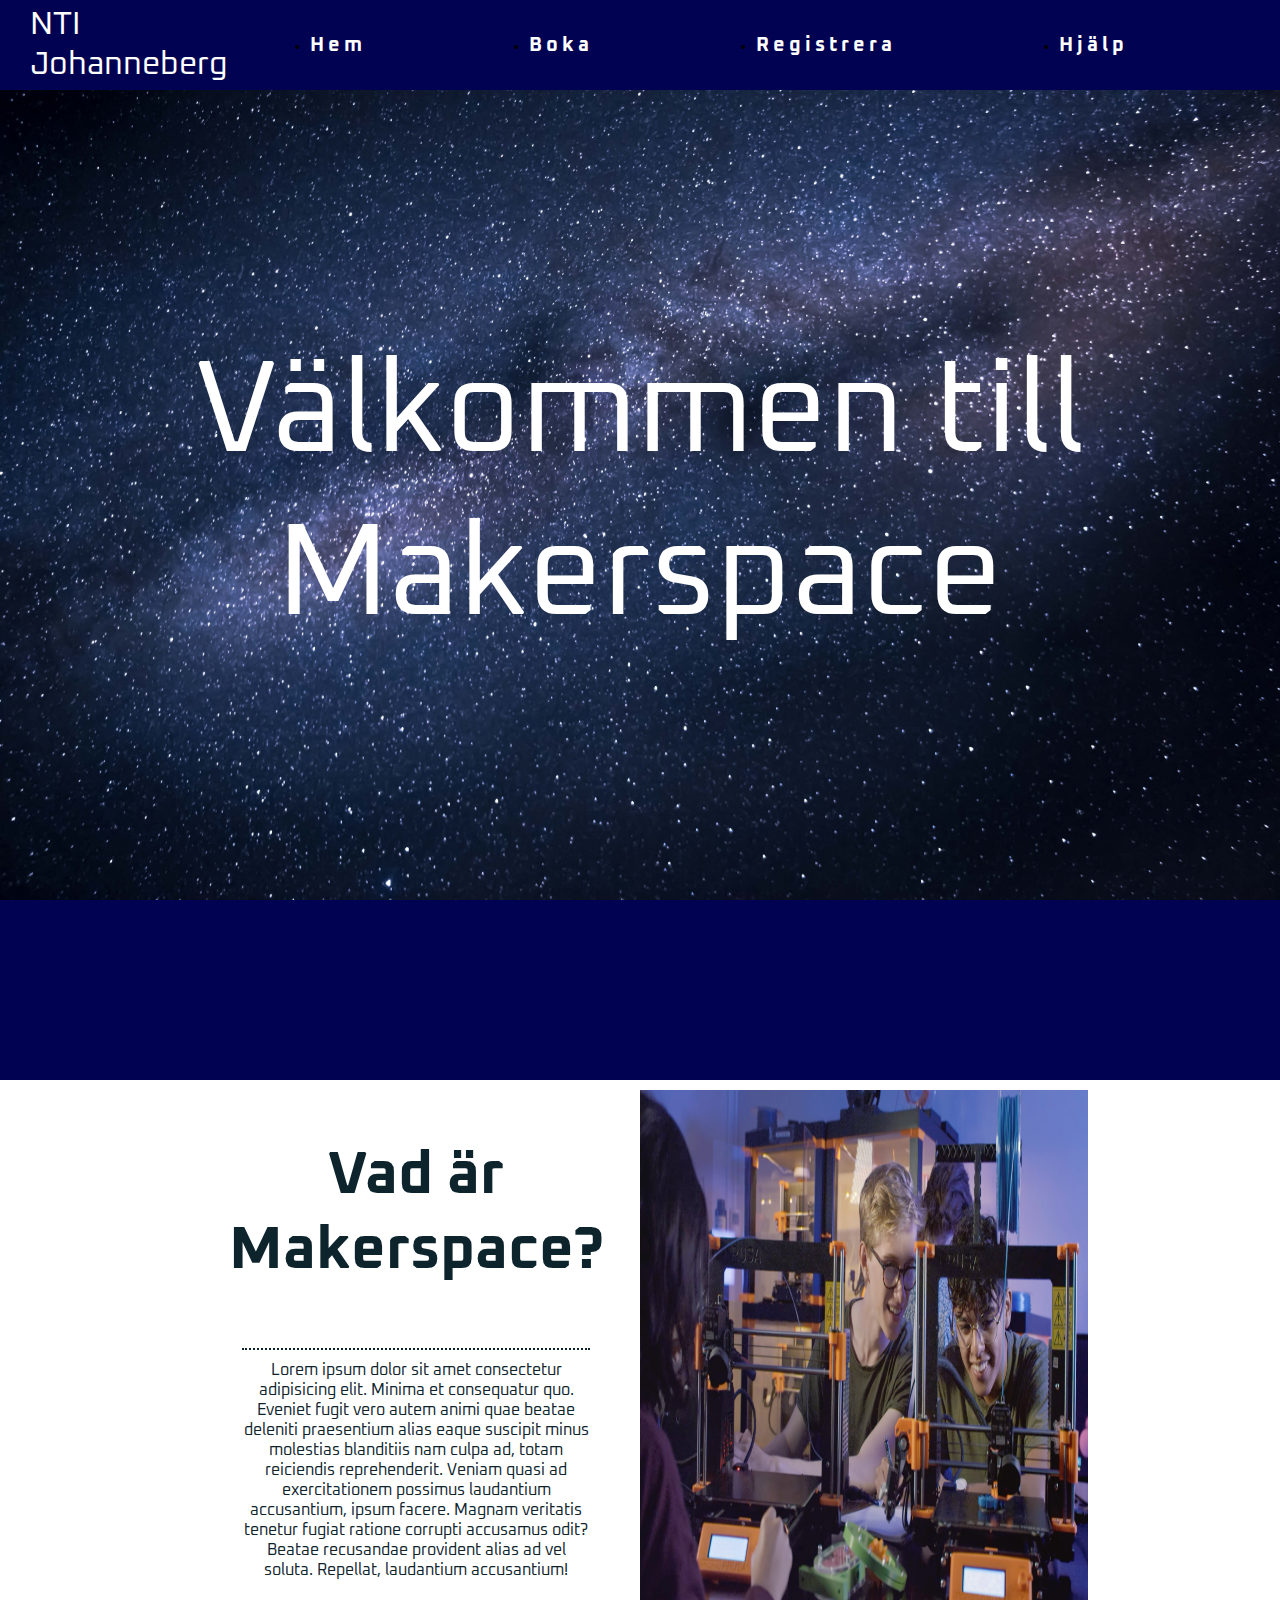
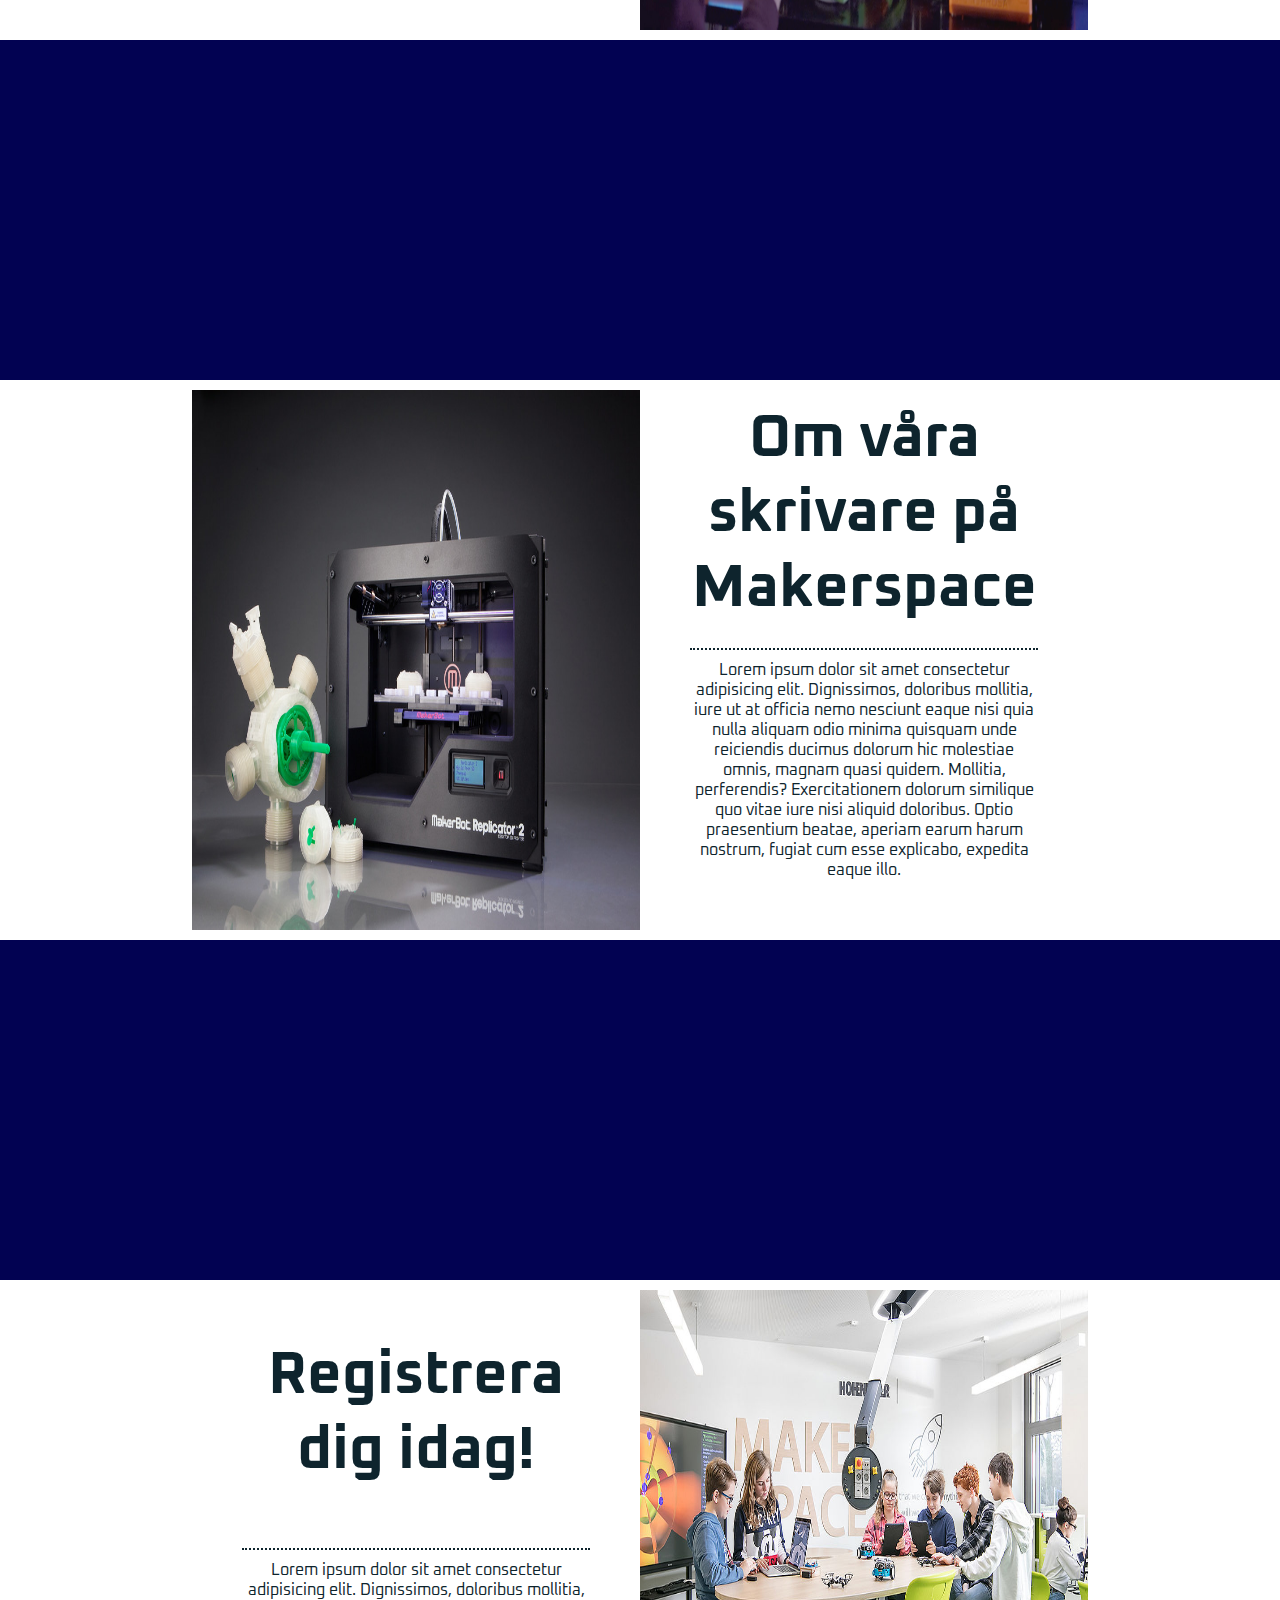
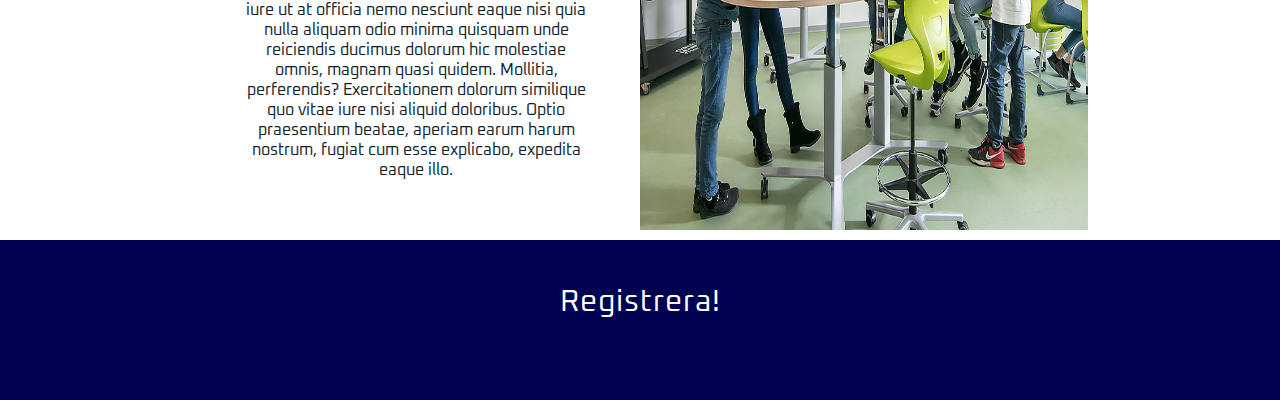
<file: index.html>
<!DOCTYPE html>
<html lang="en">
<head>
    <meta charset="UTF-8">
    <meta name="viewport" content="width=device-width, initial-scale=1.0">
    <meta http-equiv="X-UA-Compatible" content="ie=edge">
    <link rel="stylesheet" href="css/style.css">
    <link href="https://fonts.googleapis.com/css?family=Oxanium&display=swap" rel="stylesheet">
    <title>Makerspace</title>
</head>
<body>
    <div class="gridWrapper indexBackground">
        <nav>
            <header class="titleText" id="logo">NTI Johanneberg</header>
            <ul class="navLinks">
                <li><a href="index.html">Hem</a></li>
                <li><a href="boka.html">Boka</a></li>
                <li><a href="registrera.html">Registrera</a></li>
                <li><a href="help.html">Hjälp</a></li>
            </ul>

            <button class="hamburger hamburger--elastic" type="button">
                <span class="hamburger-box">
                    <span class="hamburger-inner"></span>
                </span>
            </button>
        </nav>



        <header id="welcome">Välkommen till Makerspace</header>
        <footer class="arrowFooter">
            <div class="container">
                <a data-scroll href="#todo">
                  <div class="arrow"></div>
                </a>
              </div>
        </footer>
   </div>




   <div class="contentWrapper right" id="todo">
       <aside class="aside" id="asi1"></aside>
       <aside class="aside" id="asi2"> </aside>
       <div class="top"></div>
       <h1 class="rubrik gridRubrik ">Vad är Makerspace?</h1>
       <div class="boxImg">
           <img class="contentImg" id="makerspaceImg" src="img/makerspace_webb_5-1024x612.png" alt="Makerspace">
       </div>
       <article class="subArticle">
           <p>
               Lorem ipsum dolor sit amet consectetur adipisicing elit. Minima et consequatur quo. Eveniet fugit vero autem animi quae beatae deleniti praesentium alias eaque suscipit minus molestias blanditiis nam culpa ad, totam reiciendis reprehenderit. Veniam quasi ad exercitationem possimus laudantium accusantium, ipsum facere. Magnam veritatis tenetur fugiat ratione corrupti accusamus odit? Beatae recusandae provident alias ad vel soluta. Repellat, laudantium accusantium!
            </p>
        </article>
       <footer class="arrowFooter">
            <div class="container">
                <a data-scroll href="#about">
                    <div class="arrow"></div>
                </a>
            </div>
       </footer>
   </div>

   <div class="contentWrapper left" id="about">
        <aside class="aside asi1"></aside>
        <aside class="aside asi2"> </aside>
        <div class="top"></div>
        <h1 class="rubrik gridRubrik ">Om våra skrivare på Makerspace</h1>
        <div class="boxImg">
            <img class="contentImg" id="printer" src="img/3dprinter.jpg" alt="3D-printer">
        </div>
            <article class="subArticle">
                <p>
                    Lorem ipsum dolor sit amet consectetur adipisicing elit. Dignissimos, doloribus mollitia, iure ut at officia nemo nesciunt eaque nisi quia nulla aliquam odio minima quisquam unde reiciendis ducimus dolorum hic molestiae omnis, magnam quasi quidem. Mollitia, perferendis? Exercitationem dolorum similique quo vitae iure nisi aliquid doloribus. Optio praesentium beatae, aperiam earum harum nostrum, fugiat cum esse explicabo, expedita eaque illo.
                </p>
            </article>

        <footer class="arrowFooter">
            <div class="container">
                <a data-scroll href="#anmal">
                    <div class="arrow"></div>
                </a>
            </div>
        </footer>
    </div>

    <div class="contentWrapper right" id="anmal">
        <aside class="aside asi1"></aside>
        <aside class="aside asi2"></aside>
        <div class="top"></div>
        <h1 class="rubrik gridRubrik ">Registrera dig idag!</h1>
        <div class="boxImg">
            <img class="contentImg" src="img/csm_clh-makerspace-besondere-1024x768_03_9239656afd.jpg" alt="grupp">
        </div>
        <article class="subArticle">
            <p>
                Lorem ipsum dolor sit amet consectetur adipisicing elit. Dignissimos, doloribus mollitia, iure ut at officia nemo nesciunt eaque nisi quia nulla aliquam odio minima quisquam unde reiciendis ducimus dolorum hic molestiae omnis, magnam quasi quidem. Mollitia, perferendis? Exercitationem dolorum similique quo vitae iure nisi aliquid doloribus. Optio praesentium beatae, aperiam earum harum nostrum, fugiat cum esse explicabo, expedita eaque illo.
            </p>
        </article>
        <a href="registrera.html" class="footerLink">
            <footer class="footerButton">Registrera!</footer>
        </a>
    </div>

    <script src="js/script.js"></script>


</body>
</html>
</file>
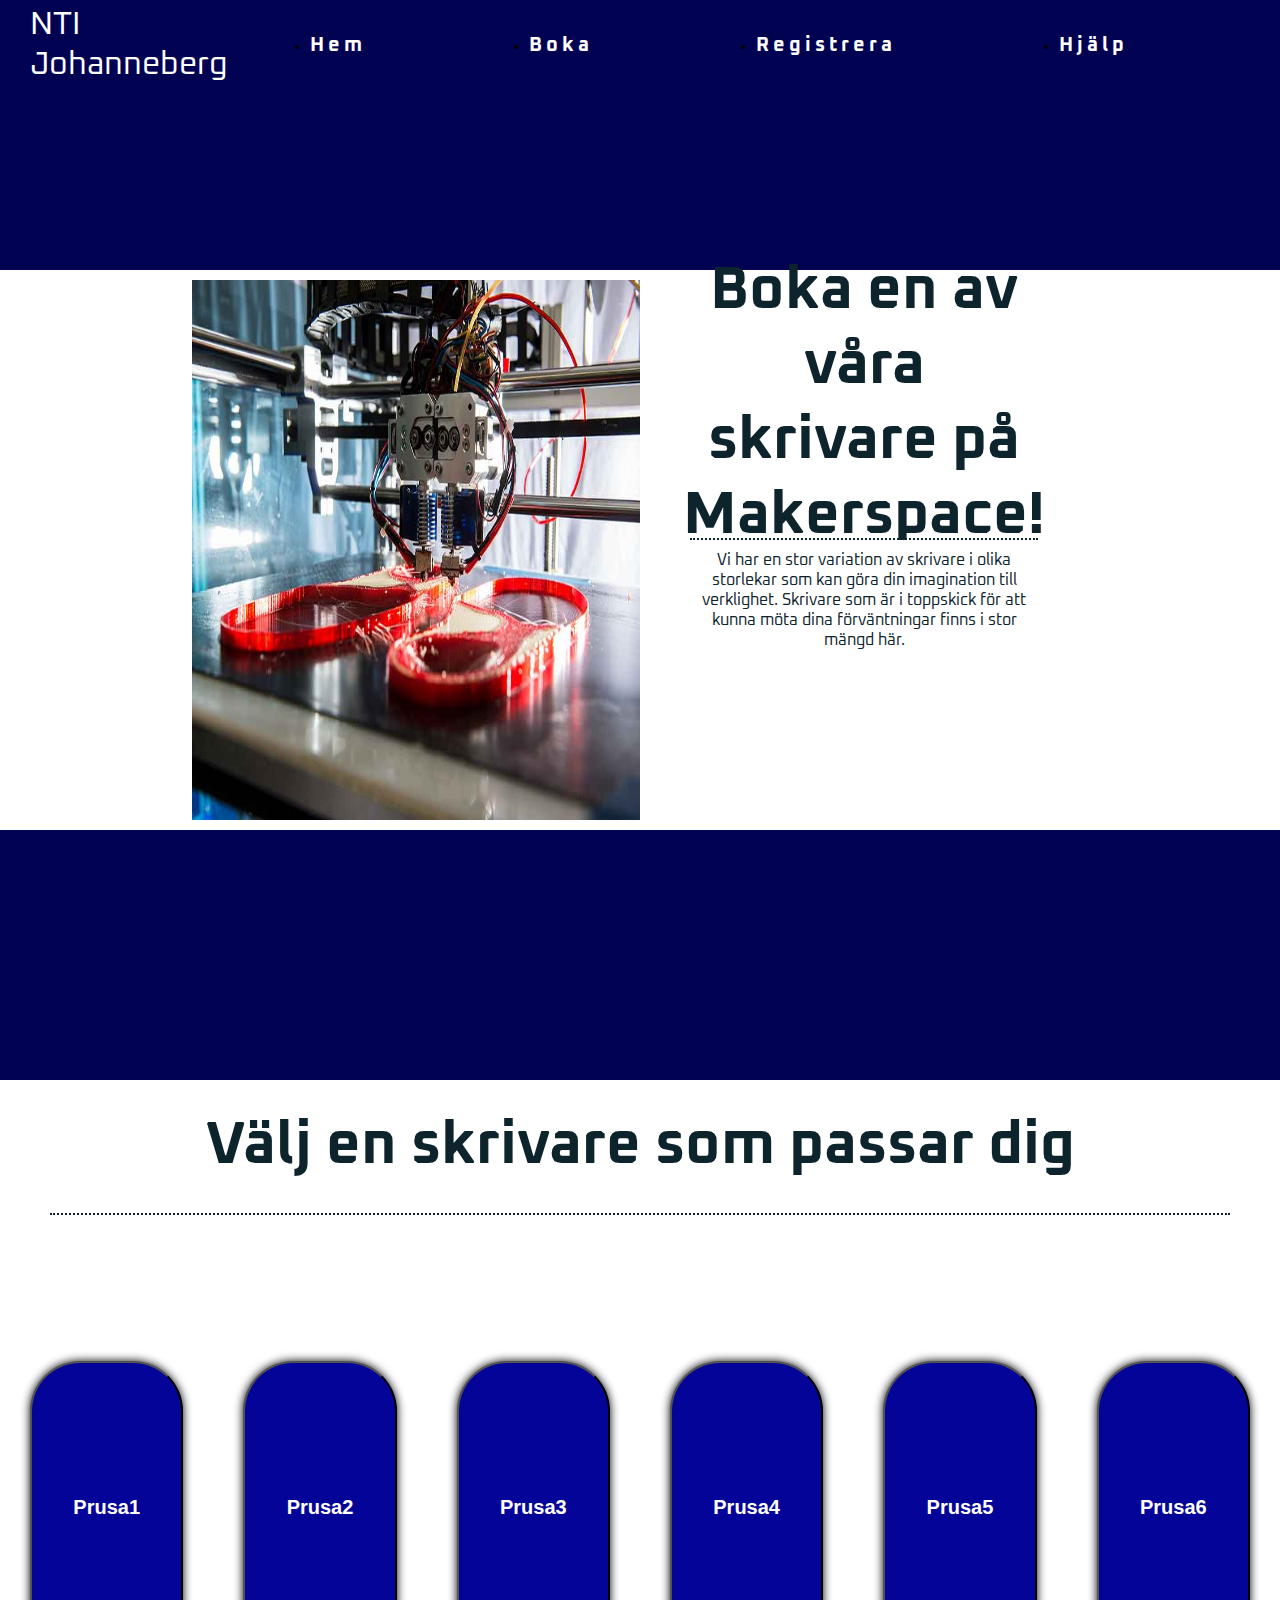
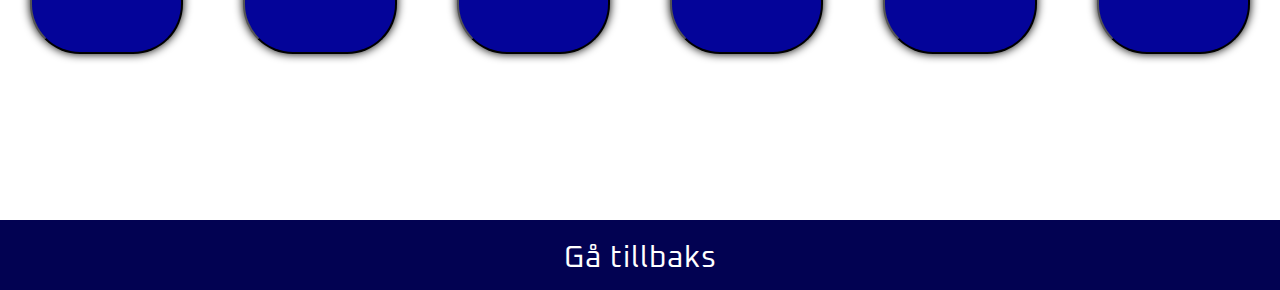
<file: boka.html>
<!DOCTYPE html>
<html lang="en">
<head>
    <meta charset="UTF-8">
    <meta name="viewport" content="width=device-width, initial-scale=1.0">
    <meta http-equiv="X-UA-Compatible" content="ie=edge">
    <link rel="stylesheet" href="css/style.css">
    <link href="https://fonts.googleapis.com/css?family=Oxanium&display=swap" rel="stylesheet">
    <title>Boka en skrivare</title>
</head>
<body>
    <nav id="nav">
        <header class="titleText" id="logo">NTI Johanneberg</header>
        <ul class="navLinks">
            <li><a href="index.html">Hem</a></li>
            <li><a href="boka.html">Boka</a></li>
            <li><a href="registrera.html">Registrera</a></li>
            <li><a href="help.html">Hjälp</a></li>
        </ul>

        <button class="hamburger hamburger--elastic" type="button">
            <span class="hamburger-box">
                <span class="hamburger-inner"></span>
            </span>
        </button>
    </nav>

    <div class="contentWrapper left" id="mainBok">
        <aside class="aside" id="asi1"></aside>
        <aside class="aside" id="asi2"> </aside>
        <div class="top"></div>
        <h1 class="rubrik gridRubrik ">Boka en av våra skrivare på Makerspace!</h1>
        <div class="boxImg">
            <img class="contentImg" id="printer" src="img/bokningsbild.jpg" alt="3D-printer">
        </div>
            <article class="subArticle">
                <p>
                    Vi har en stor variation av skrivare i olika storlekar som kan göra din imagination till verklighet. Skrivare som är i toppskick för att kunna möta dina förväntningar finns i stor mängd här.                
                </p>
            </article>

        <footer class="arrowFooter">
            <div class="container">
                <a data-scroll href="#bokPage">
                    <div class="arrow"></div>
                </a>
            </div>
        </footer>
    </div>

    <div class="blockWrapper" id=bokPage>
        <div class="top" id="plcgrid"></div>
        <h1 class="rubrik bokRubrik">Välj en skrivare som passar dig</h1>
        <section class="blockSection">
            <button data-modal-target="#modal" class="blocks block1"><p class="blockText">Prusa1</p></button>
            <button data-modal-target="#modal" class="blocks block2"><p class="blockText">Prusa2</p></button>
            <button data-modal-target="#modal" class="blocks block3"><p class="blockText">Prusa3</p></button>
            <button data-modal-target="#modal" class="blocks block4"><p class="blockText">Prusa4</p></button>
            <button data-modal-target="#modal" class="blocks block5"><p class="blockText">Prusa5</p></button>
            <button data-modal-target="#modal" class="blocks block6"><p class="blockText">Prusa6</p></button>
        </section>
        <a href="#" class="footerLink"><footer class="footerButton">Gå tillbaks</footer></a>
    </div>

    <div class="modal" id="modal">
        <div class="modal-header">
            <div class="title">Nu har du bokat en skrivare!</div>
            <button data-close-button class="close-button">&times;</button>
        </div>
        <div class="modal-body">
            Din skrivare är tillgänglig från och med klockan 8:00 tills 12:00! Var vänlig att ta hand om skrivaren väl och förstör inte något! Om ni vill veta mer om skrivaren ni ska använda, besök informationssidan där ni kan hitta massor av olika information om skrivarna vi har på Makerspace.
        </div>
    </div>
        <div id="overlay"></div>



    <script src="js/script.js"></script>
</body>
</html>
</file>
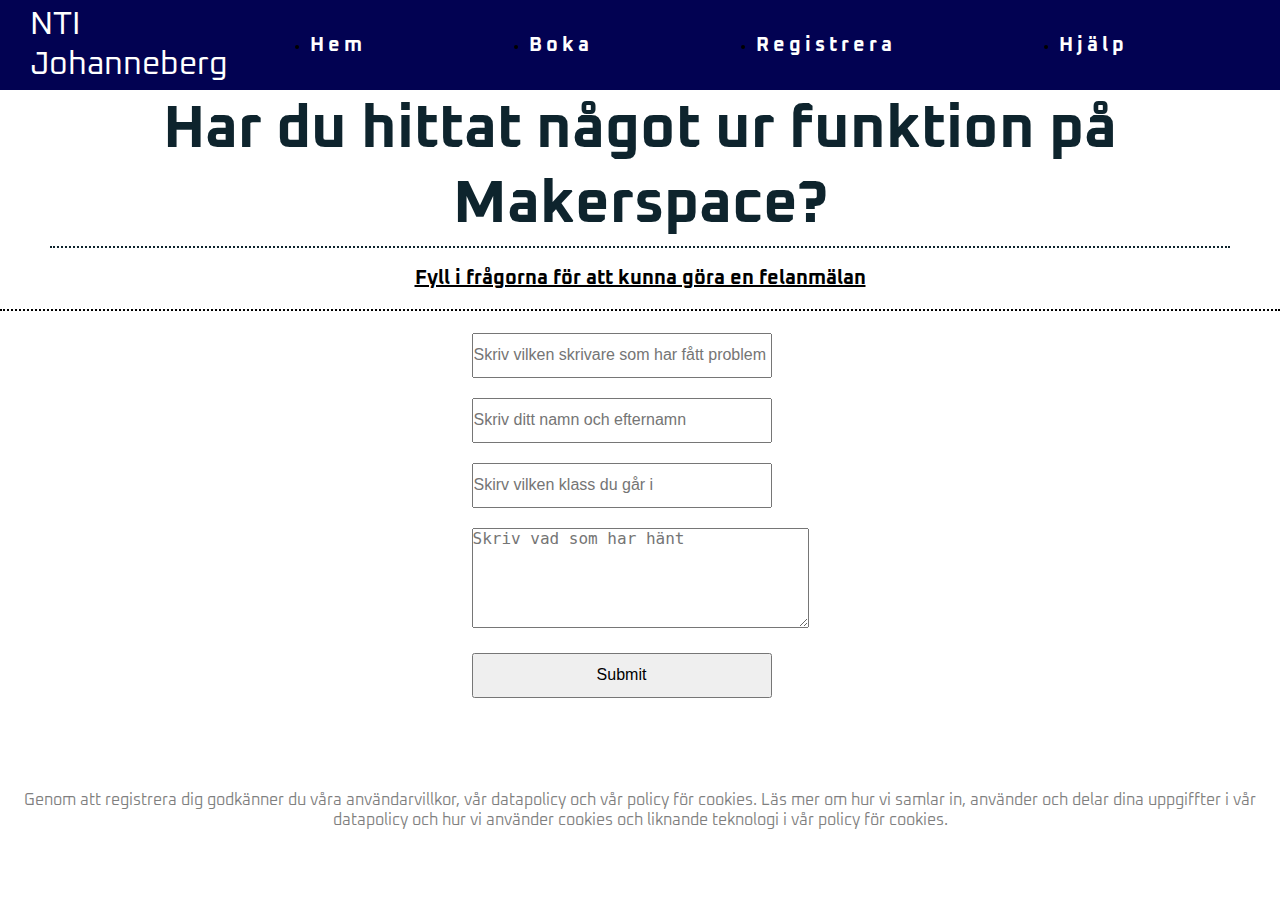
<file: felanmal.html>
<!DOCTYPE html>
<html lang="en">
<head>
    <meta charset="UTF-8">
    <meta name="viewport" content="width=device-width, initial-scale=1.0">
    <title>Felanmälan</title>
    <link rel="stylesheet" href="css/style.css">
    <link href="https://fonts.googleapis.com/css?family=Oxanium&display=swap" rel="stylesheet">
</head>
<body>
    <div class="inputWrapper">
        <nav>
            <header class="titleText" id="logo">NTI Johanneberg</header>
            <ul class="navLinks">
                <li><a href="index.html">Hem</a></li>
                <li><a href="boka.html">Boka</a></li>
                <li><a href="registrera.html">Registrera</a></li>
                <li><a href="help.html">Hjälp</a></li>
            </ul>
    
            <button class="hamburger hamburger--elastic" type="button">
                <span class="hamburger-box">
                    <span class="hamburger-inner"></span>
                </span>
            </button>
        </nav>

        <section class="register">
            <h1 class="rubrik">Har du hittat något ur funktion på Makerspace?</h1>
            <h1 id="infoRegister">Fyll i frågorna för att kunna göra en felanmälan</h1>
            <div class="inputs" id="felInputs">
                <form action="index.html">
                    <label for="fname">
                        <input type="text" id="printer" name="printer" placeholder="Skriv vilken skrivare som har fått problem"><br><br>
                    </label>
                    <label for="namn">
                        <input type="text" id="namn" name="namn" placeholder="Skriv ditt namn och efternamn"><br><br>
                    </label>
                    <label for="klass">
                        <input type="text" id="klass" name="klass" placeholder="Skirv vilken klass du går i"><br><br>
                    </label>
                    <label for="orsak">
                        <textarea id="orsak" name="orsak" placeholder="Skriv vad som har hänt" rows="5" cols="32"></textarea><br><br>
                    </label>
                    <input type="submit">
                </form>
            </div>
        </section>

        <footer id="infoFooter">Genom att registrera dig godkänner du våra användarvillkor, vår datapolicy och vår policy för cookies. Läs mer om hur vi samlar in, använder och delar dina uppgiffter i vår datapolicy och hur vi använder cookies och liknande teknologi i vår policy för cookies.</footer>
    </div>

    <script src="js/script.js"></script>
</body>
</html>
</file>
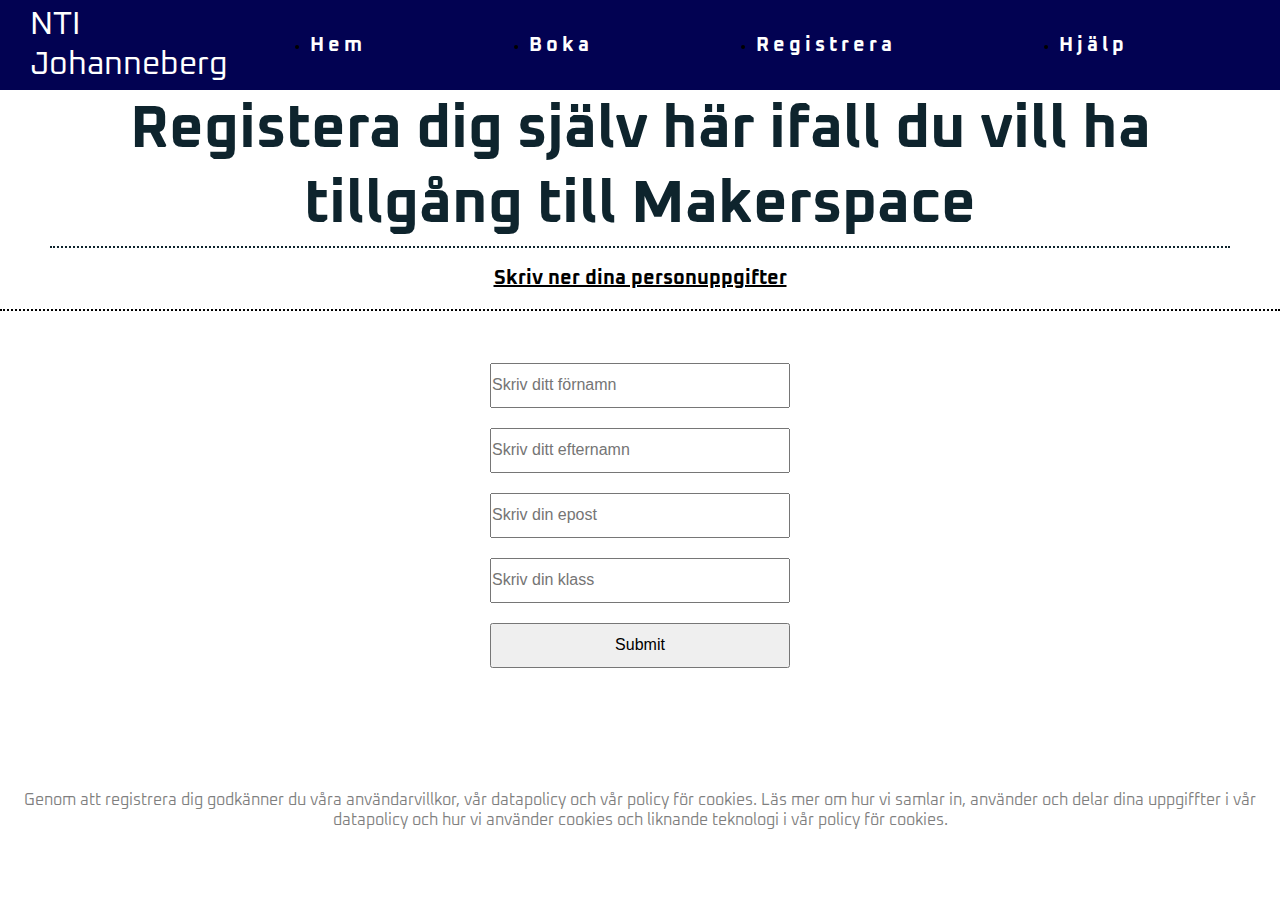
<file: registrera.html>
<!DOCTYPE html>
<html lang="en">
<head>
    <meta charset="UTF-8">
    <meta name="viewport" content="width=device-width, initial-scale=1.0">
    <link rel="stylesheet" href="css/style.css">
    <link href="https://fonts.googleapis.com/css?family=Oxanium&display=swap" rel="stylesheet">
    

    <title>Anmäl dig nu!</title>
</head>
<body>

    <div class="inputWrapper">
        <nav>
            <header class="titleText" id="logo">NTI Johanneberg</header>
            <ul class="navLinks">
                <li><a href="index.html">Hem</a></li>
                <li><a href="boka.html">Boka</a></li>
                <li><a href="registrera.html">Registrera</a></li>
                <li><a href="help.html">Hjälp</a></li>
            </ul>
    
            <button class="hamburger hamburger--elastic" type="button">
                <span class="hamburger-box">
                    <span class="hamburger-inner"></span>
                </span>
            </button>
        </nav>

        <section class="register">
            <h1 class="rubrik">Registera dig själv här ifall du vill ha tillgång till Makerspace</h1>
            <h1 id="infoRegister">Skriv ner dina personuppgifter</h1>
            <div class="inputs">
                <form action="index.html">
                    <label for="fnamn">
                        <input type="text" id="fnamn" name="fnamn" placeholder="Skriv ditt förnamn"><br><br>
                    </label>
                    <label for="enamn">
                        <input type="text" id="enamn" name="enamn" placeholder="Skriv ditt efternamn"><br><br>
                    </label>
                    <label for="email">
                        <input type="email" id="email" name="email" placeholder="Skriv din epost"><br><br>
                    </label>
                    <label for="klass">
                        <input type="text" id="klass" name="klass" placeholder="Skriv din klass"><br><br>
                    </label>
                    <input type="submit">
                </form>
            </div>

            
            
            
        </section>

        <footer id="infoFooter">Genom att registrera dig godkänner du våra användarvillkor, vår datapolicy och vår policy för cookies. Läs mer om hur vi samlar in, använder och delar dina uppgiffter i vår datapolicy och hur vi använder cookies och liknande teknologi i vår policy för cookies.</footer>
    </div>





<script src="js/script.js"></script>

</body>
</html>
</file>
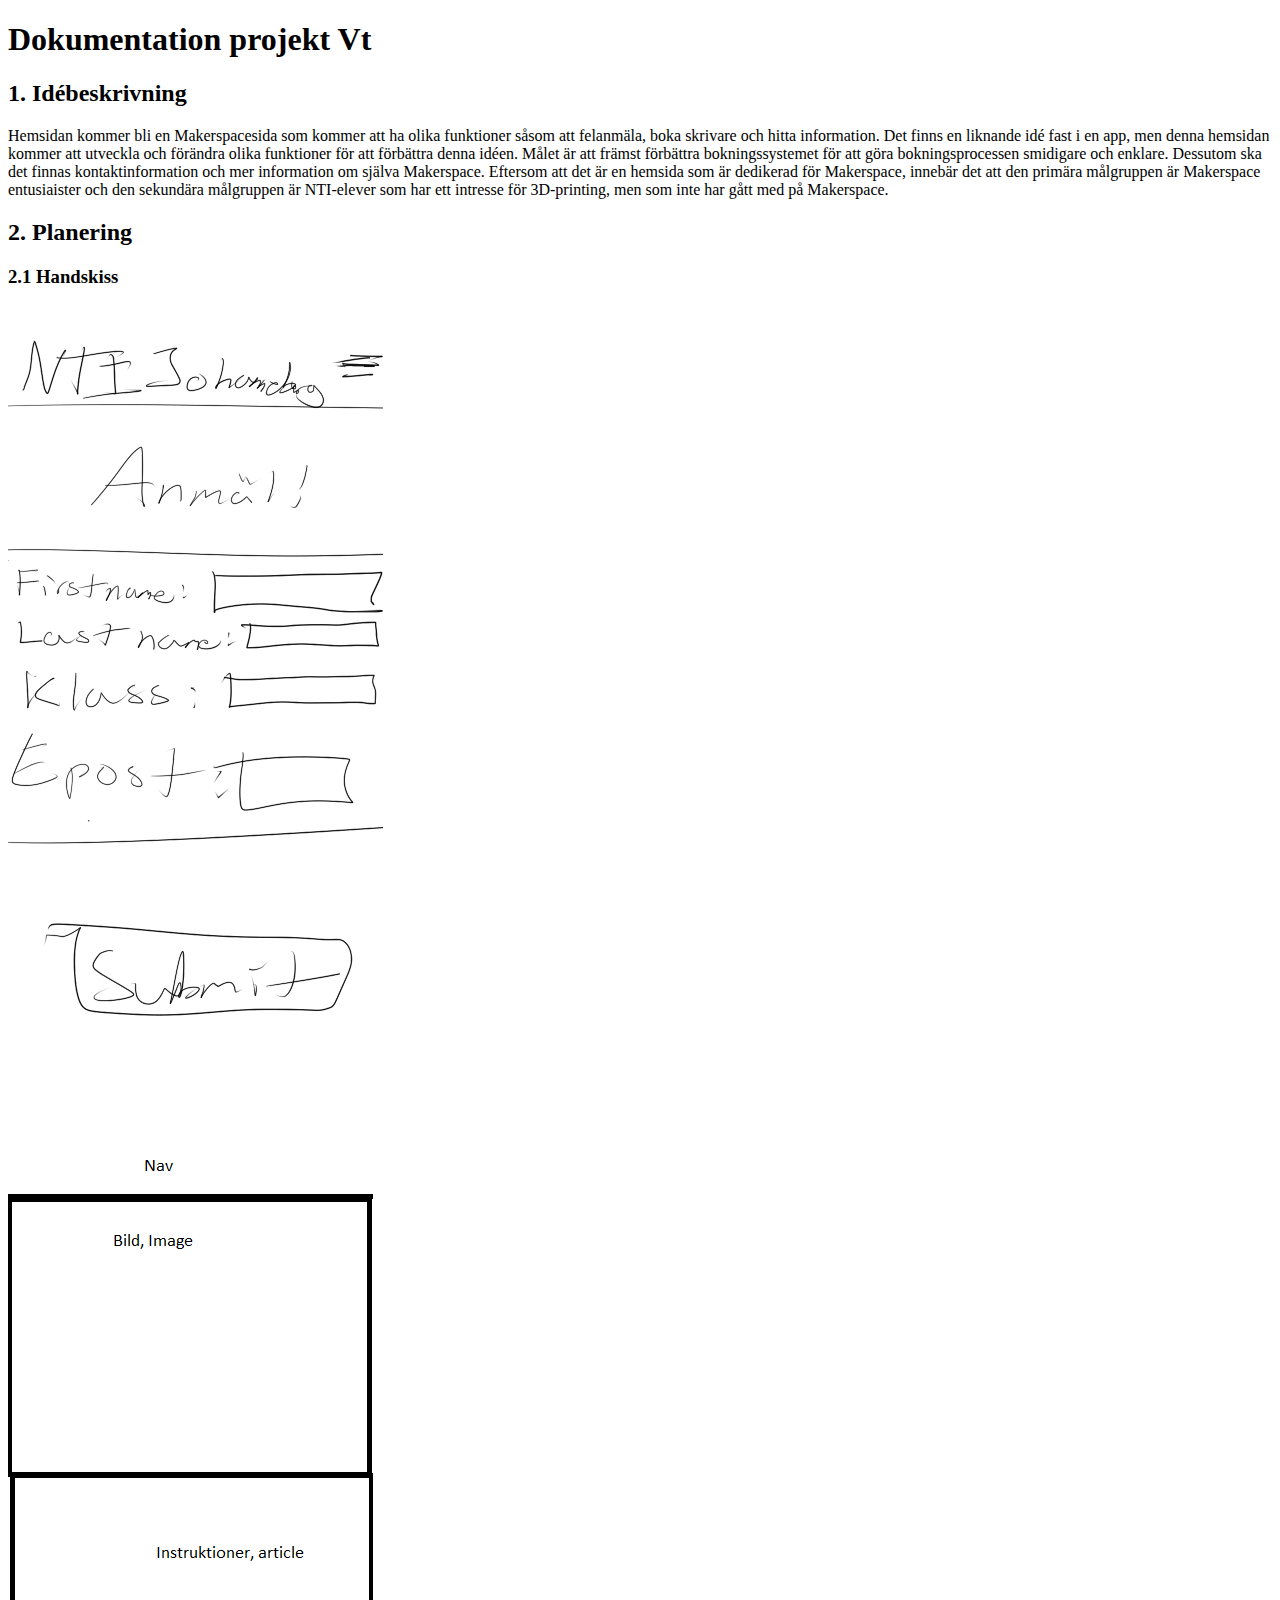
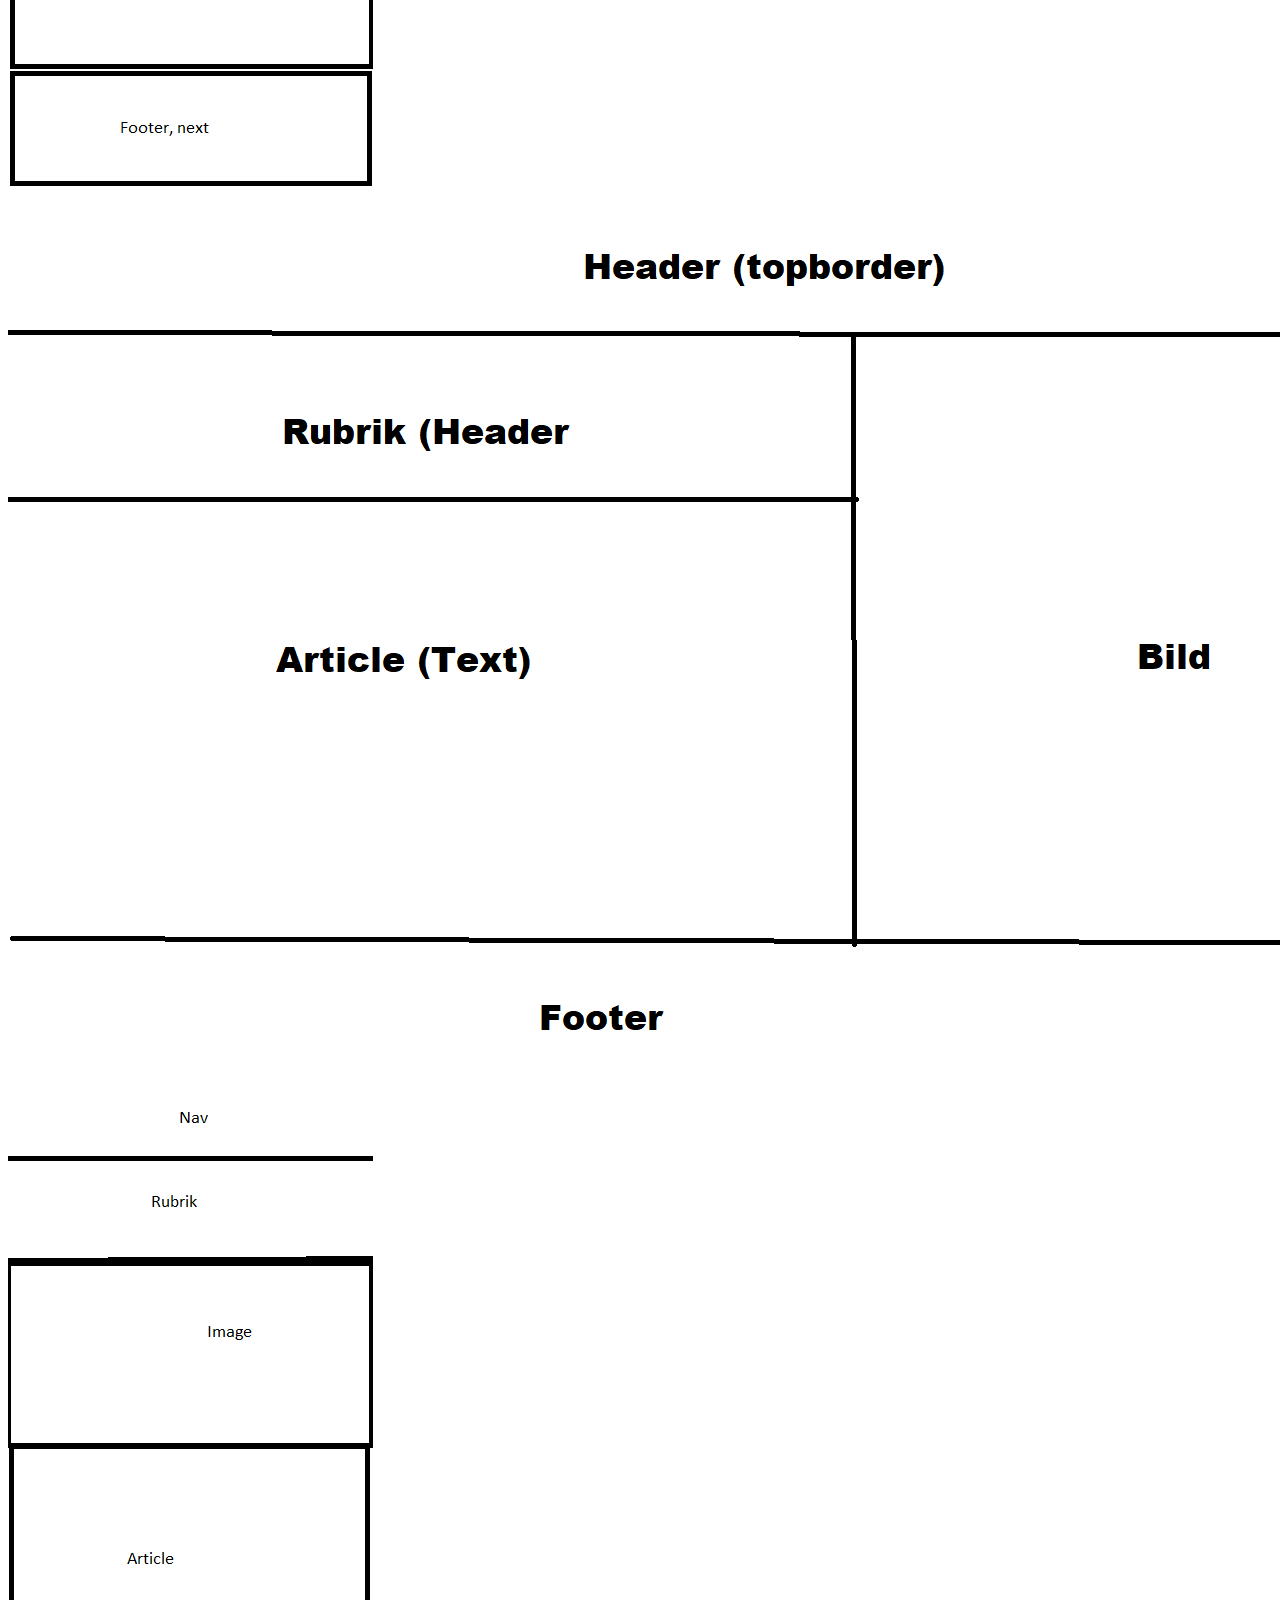
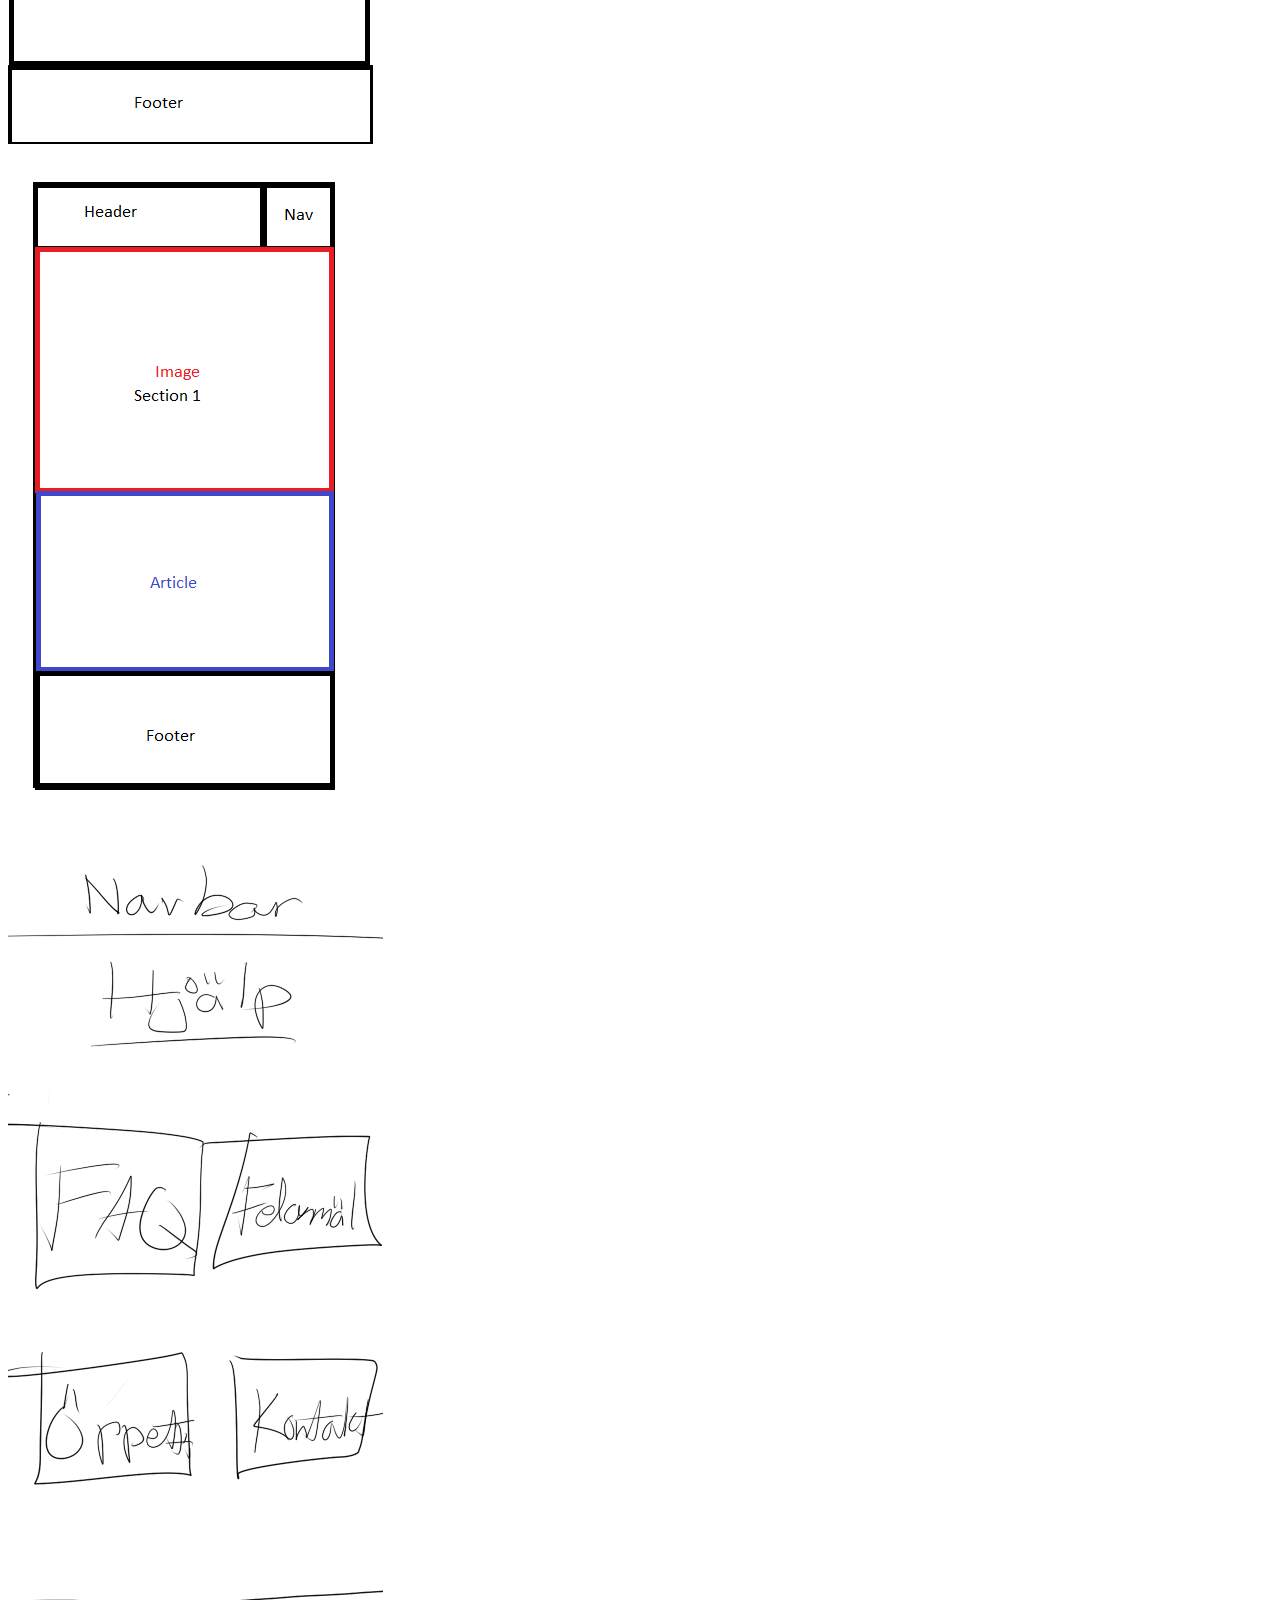
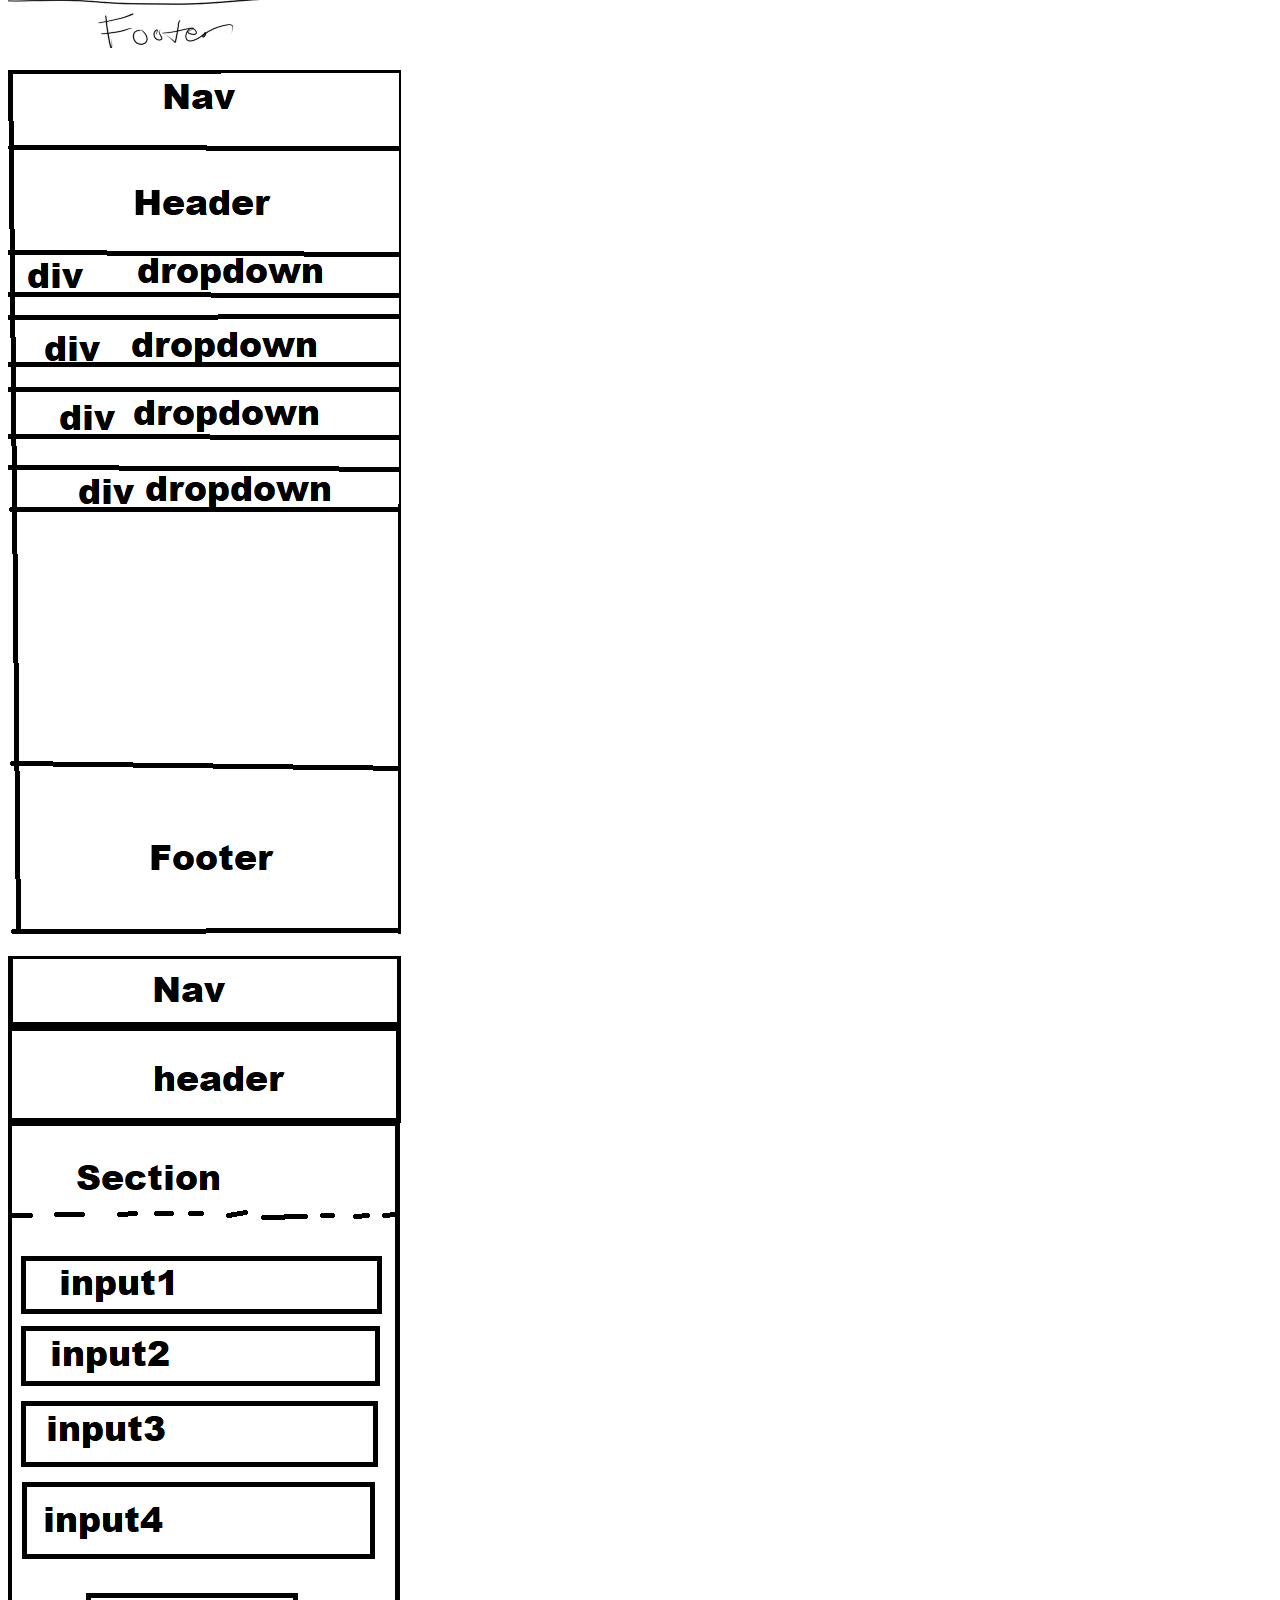
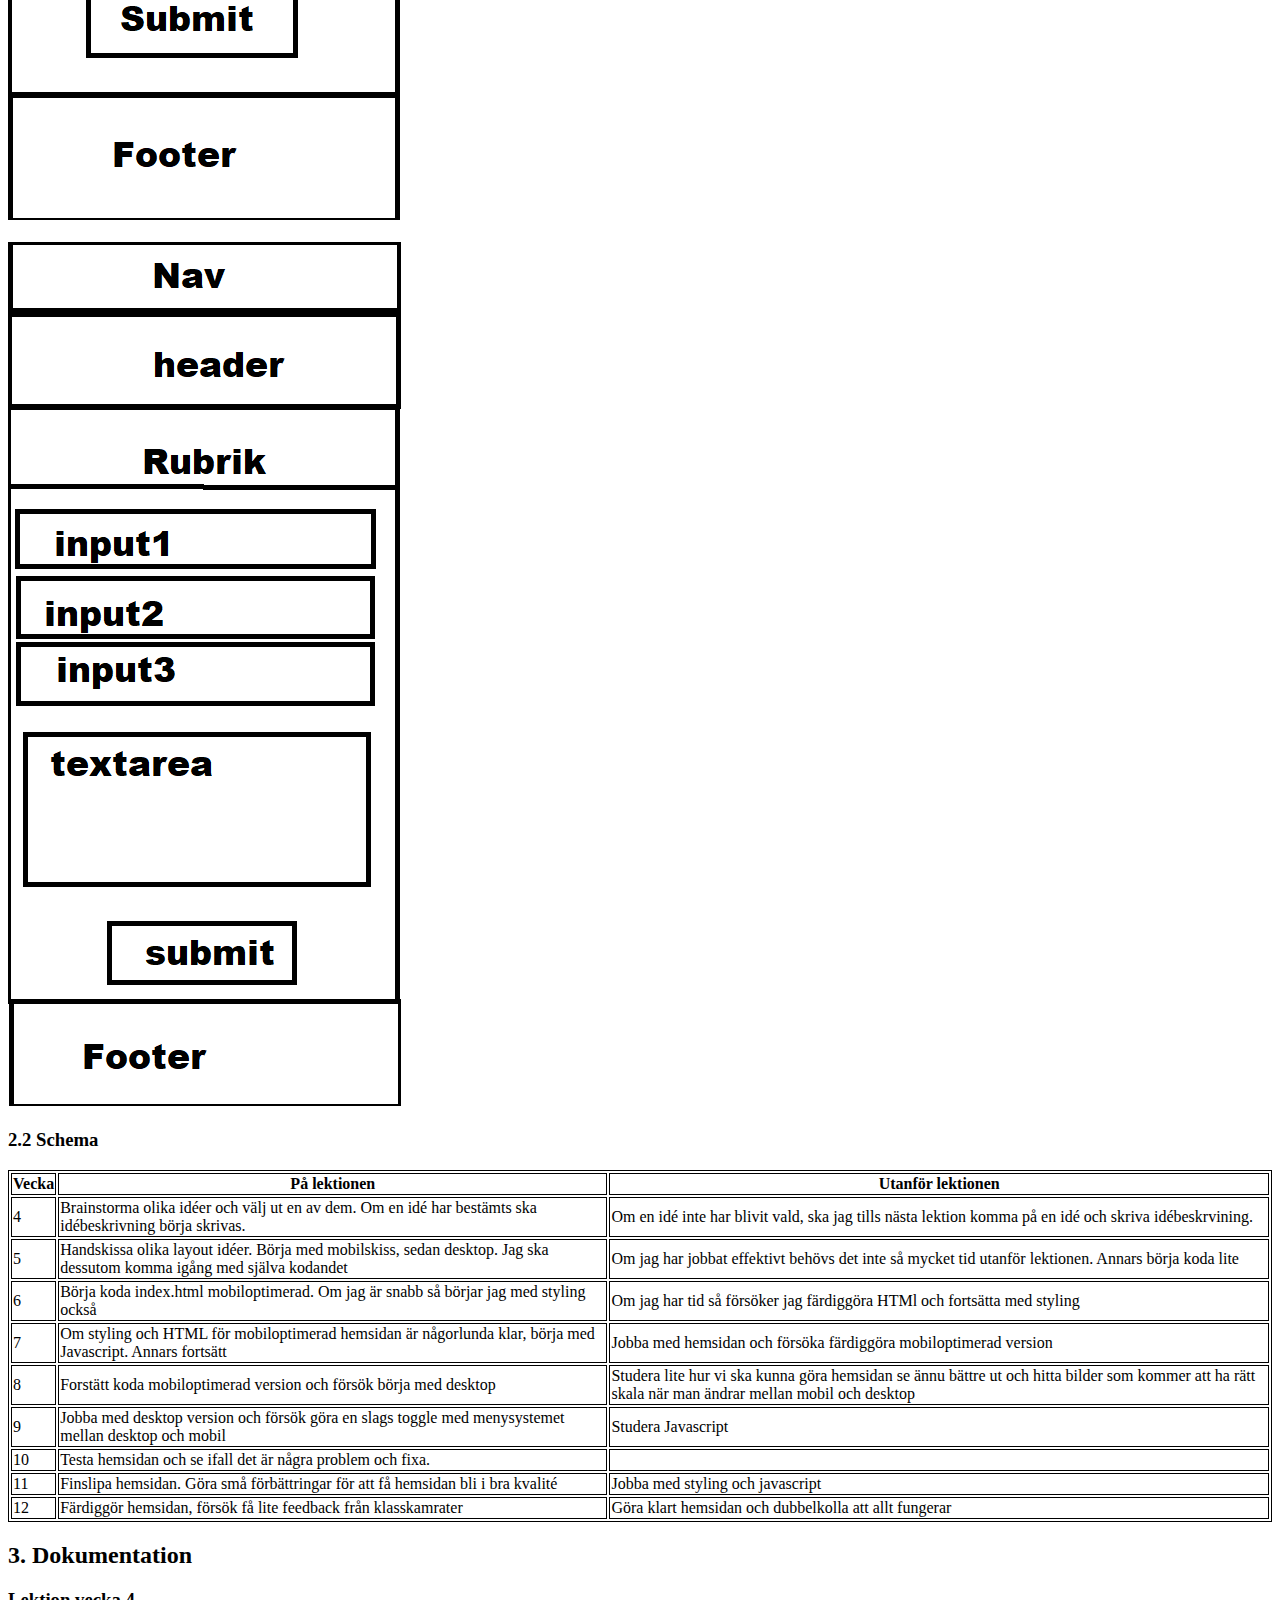
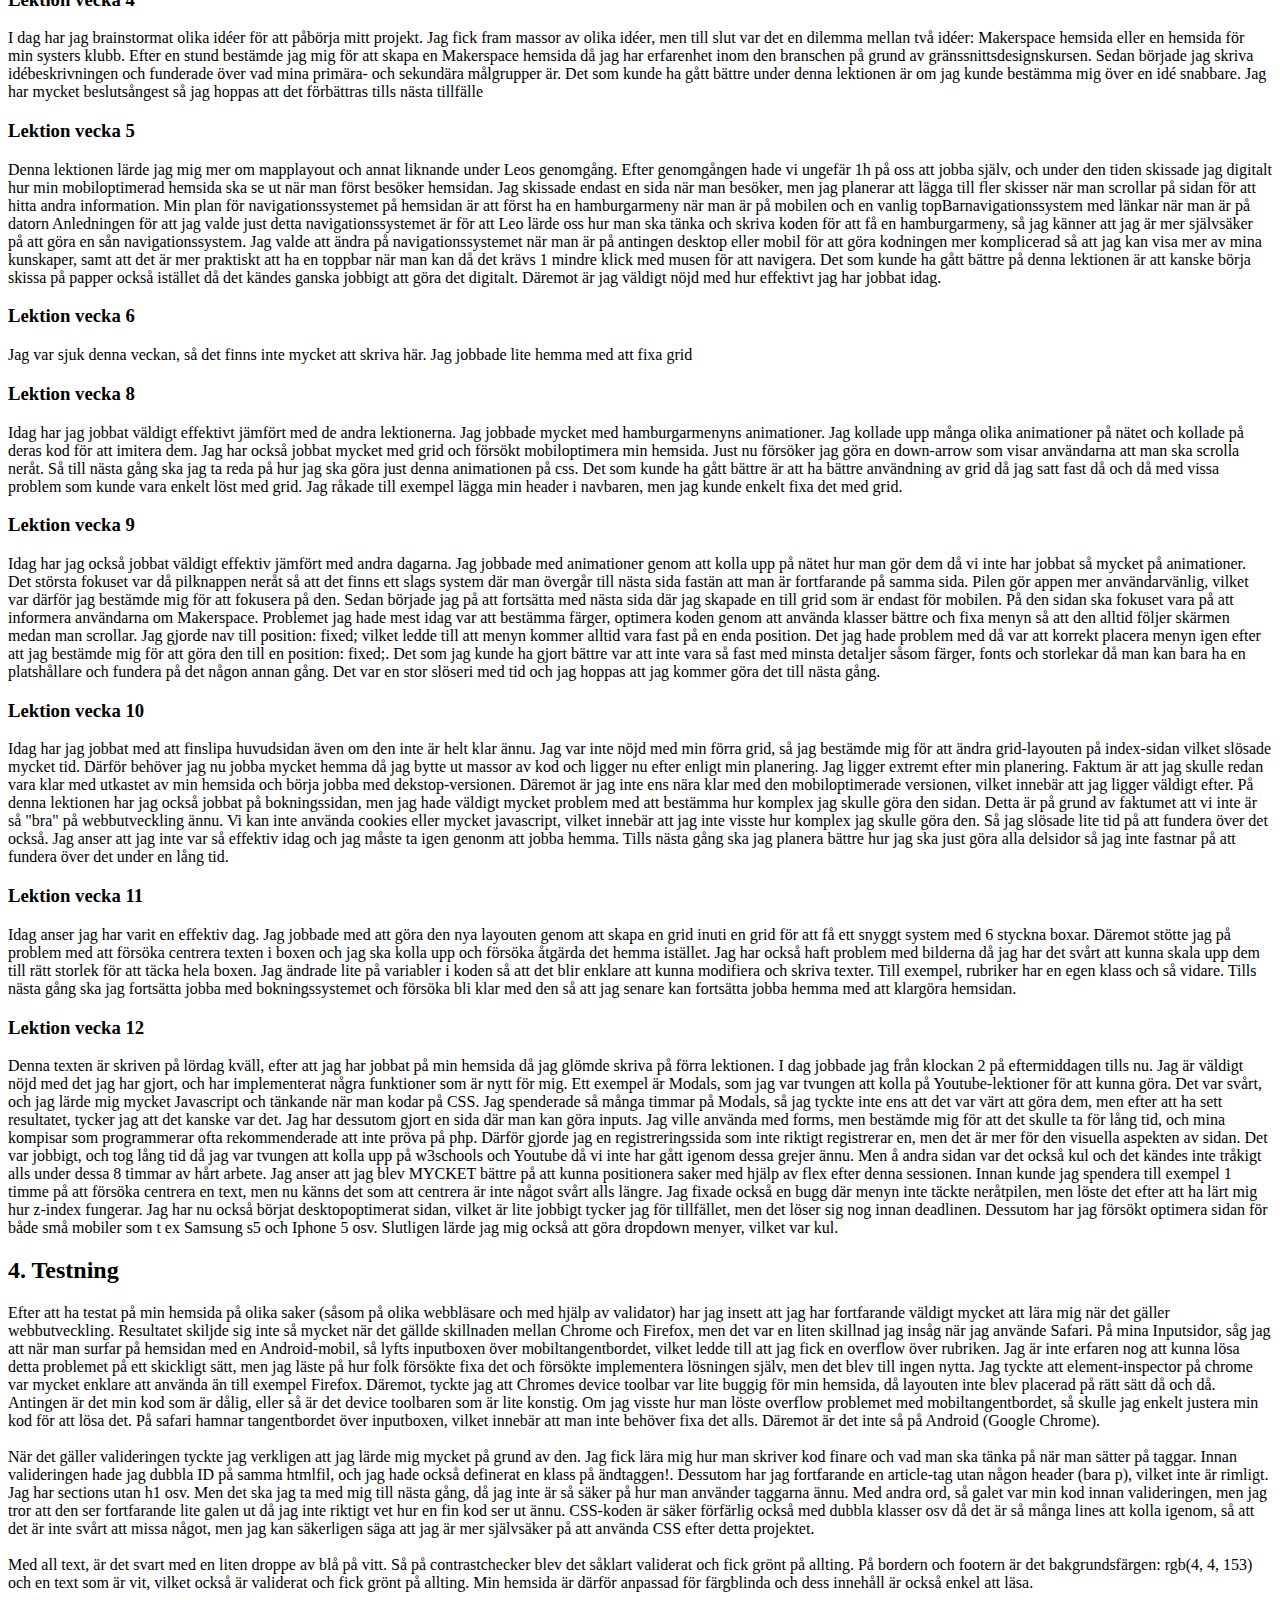
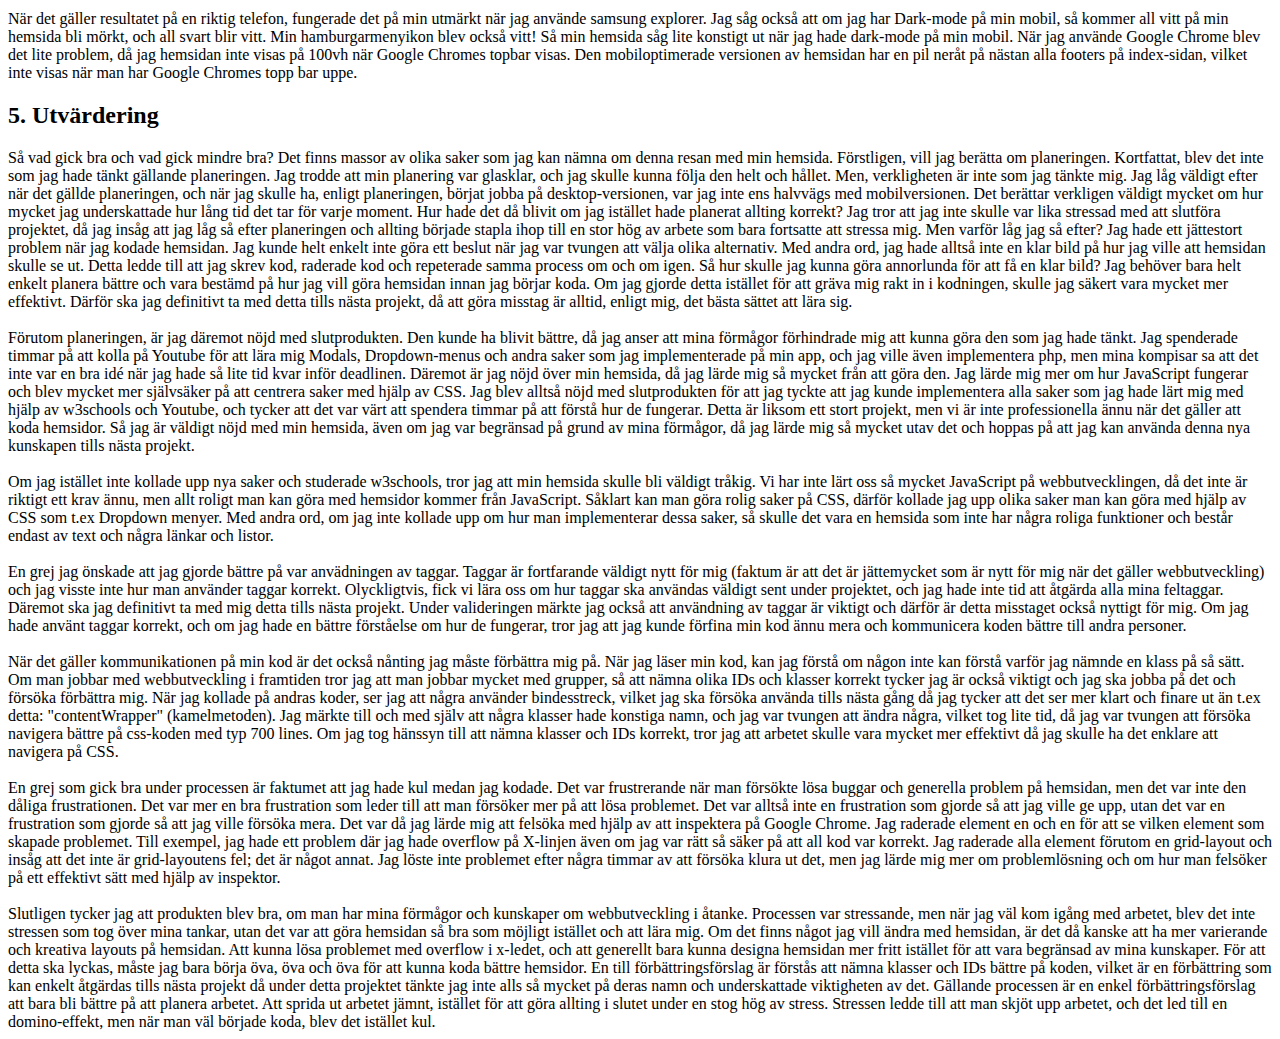
<file: misc/planering.html>
<!-- Se den kommenterade texten i detta html-dokument för att se exempel och förklaringar på hur dokumentationen ska vara uppbyggd. -->

<!-- Länka till detta planeringsdokument i footern till din hemsida. -->

<!DOCTYPE html>
<html lang="en">
<head>
    <meta charset="UTF-8">
    <meta name="viewport" content="width=device-width, initial-scale=1.0">
    <meta http-equiv="X-UA-Compatible" content="ie=edge">
    <title>Dokumentation projekt Vt</title>

    <style>
        table, td, th {
            border: 1px solid black
        }
    </style>

</head>
<body>

    <h1>Dokumentation projekt Vt</h1>

    <h2>1. Idébeskrivning</h2>
    <!-- Vad ska du göra? Vilken är din målgrupp? Om du utvecklar en tidigare sida; Vad ska du förändra/utveckla? -->
    Hemsidan kommer bli en Makerspacesida som kommer att ha olika funktioner såsom att felanmäla, boka skrivare och hitta information.
    Det finns en liknande idé fast i en app, men denna hemsidan kommer att utveckla och förändra olika funktioner för att förbättra denna
    idéen. Målet är att främst förbättra bokningssystemet för att göra bokningsprocessen smidigare och enklare. Dessutom ska det finnas
    kontaktinformation och mer information om själva Makerspace. 

    Eftersom att det är en hemsida som är dedikerad för Makerspace, innebär det att den primära målgruppen är Makerspace entusiaister och
    den sekundära målgruppen är NTI-elever som har ett intresse för 3D-printing, men som inte har gått med på Makerspace. 

    <h2>2. Planering</h2>

    <h3>2.1 Handskiss</h3>
    <!-- Här lägger du en bild på din handskiss av layouten. Viktigt att du beskriver vilka boxelement som ska användas. Visa även hur du tänker med ditt grid (Hur många kolumner?) -->
    <img src="../misc/anmäl-skiss.png" alt="anmalskiss"><br><br>

    <img src="../misc/bokningsskiss.png" alt="bokningsskiss"><br><br>

    <img src="../misc/contentWrapper skiss desktop.png" alt="desktopwrapper"><br><br>

    <img src="../misc/Skiss för sida 2.png" alt="Skissforsida2"><br><br>

    <img src="../misc/Mobilskiss1.png" alt="Mobilskiss"><br><br>

    <img src="../misc/hjälp_skiss.png" alt="helpskiss"><br><br>

    <img src="../misc/helpskissv2.png" alt="helpskiss"><br><br>

    <img src="../misc/inputskiss.png" alt="inputskiss"><br><br>
    <img src="../misc/felanmalskiss.png" alt="felanmalskiss">

    <h3>2.2 Schema</h3>
    <!-- Vad ska du göra när? Inte för detaljerat. -->


    <table>
        <tr>
            <th>Vecka</th><th>På lektionen</th><th>Utanför lektionen</th>
        </tr>

        <tr>
            <td>4</td>
            <td>
            <!-- Vad görs på lektionen vecka 4? -->
            Brainstorma olika idéer och välj ut en av dem. Om en idé har bestämts ska idébeskrivning börja skrivas. 
            </td>
            <td>
            <!-- Vad görs utanför lektionen vecka 4? -->
            Om en idé inte har blivit vald, ska jag tills nästa lektion komma på en idé och skriva idébeskrvining.
            </td>
        </tr>

        <tr>          
            <td>5</td>
            <td>
            <!-- Vad görs på lektionen vecka 5? -->
            Handskissa olika layout idéer. Börja med mobilskiss, sedan desktop. Jag ska dessutom komma igång med själva kodandet 
            </td>
            <td>
            <!-- Vad görs utanför lektionen vecka 5? -->
            Om jag har jobbat effektivt behövs det inte så mycket tid utanför lektionen. Annars börja koda lite
            </td>
        </tr>

        <tr>          
            <td>6</td>
            <td>
            <!-- Vad görs på lektionen vecka 6? -->
            Börja koda index.html mobiloptimerad. Om jag är snabb så börjar jag med styling också
            </td>
            <td>
            <!-- Vad görs utanför lektionen vecka 6? -->
            Om jag har tid så försöker jag färdiggöra HTMl och fortsätta med styling
            </td>
        </tr>

        <tr>           
            <td>7</td>
            <td>
            <!-- Vad görs på lektionen vecka 7? -->
            Om styling och HTML för mobiloptimerad hemsidan är någorlunda klar, börja med Javascript. Annars fortsätt
            </td>
            <td>
            <!-- Vad görs utanför lektionen vecka 7? -->
            Jobba med hemsidan och försöka färdiggöra mobiloptimerad version
            </td>
        </tr>

        <tr>           
            <td>8</td>
            <td>
            <!-- Vad görs på lektionen vecka 8? -->
            Forstätt koda mobiloptimerad version och försök börja med desktop
            </td>
            <td>
            <!-- Vad görs utanför lektionen vecka 8? -->
            Studera lite hur vi ska kunna göra hemsidan se ännu bättre ut och hitta bilder som kommer att ha rätt skala när man ändrar mellan mobil och desktop
            </td>
        </tr>

        <tr>          
            <td>9</td>
            <td>
            <!-- Vad görs på lektionen vecka 9? -->
            Jobba med desktop version och försök göra en slags toggle med menysystemet mellan desktop och mobil
            </td>
            <td>
            <!-- Vad görs utanför lektionen vecka 9? -->
            Studera Javascript
            </td>
        </tr>

        <tr>          
            <td>10</td>
            <td>
            <!-- Vad görs på lektionen vecka 10? -->
            Testa hemsidan och se ifall det är några problem och fixa.

            </td>
            <td>
            <!-- Vad görs utanför lektionen vecka 10? -->
            </td>
        </tr>

        <tr>           
            <td>11</td>
            <td>
            <!-- Vad görs på lektionen vecka 11? -->
            Finslipa hemsidan. Göra små förbättringar för att få hemsidan bli i bra kvalité
            </td>
            <td>
            <!-- Vad görs utanför lektionen vecka 11? -->
            Jobba med styling och javascript
            </td>
        </tr>

        <tr>          
            <td>12</td>
            <td>
            <!-- Vad görs på lektionen vecka 12? -->
            Färdiggör hemsidan, försök få lite feedback från klasskamrater
            </td>
            <td>
            <!-- Vad görs utanför lektionen vecka 12? -->
            Göra klart hemsidan och dubbelkolla att allt fungerar
            </td>
        </tr>

    </table>


    <h2>3. Dokumentation</h2>
    <!-- Här skriver du efter varje lektion. Vad har jag gjort? Vad gick bra? Vad gick mindre bra? Vad ska jag tänka på till nästa gång? -->

    <h3>Lektion vecka 4</h3>
    <!-- Fyll på med dokumentation här. -->
    I dag har jag brainstormat olika idéer för att påbörja mitt projekt. Jag fick fram massor av olika idéer, men 
    till slut var det en dilemma mellan två idéer: Makerspace hemsida eller en hemsida för min systers klubb. Efter en stund bestämde
    jag mig för att skapa en Makerspace hemsida då jag har erfarenhet inom den branschen på grund av gränssnittsdesignskursen. Sedan började
    jag skriva idébeskrivningen och funderade över vad mina primära- och sekundära målgrupper är. Det som kunde 
    ha gått bättre under denna lektionen är om jag kunde bestämma mig över en idé snabbare. Jag
    har mycket beslutsångest så jag hoppas att det förbättras tills nästa tillfälle

    <h3>Lektion vecka 5</h3>
    <!-- Fyll på med dokumentation här. -->
    Denna lektionen lärde jag mig mer om mapplayout och annat liknande under Leos genomgång.
    Efter genomgången hade vi ungefär 1h på oss att jobba själv, och under den tiden skissade jag
    digitalt hur min mobiloptimerad hemsida ska se ut när man först besöker hemsidan. Jag skissade
    endast en sida när man besöker, men jag planerar att lägga till fler skisser när man scrollar på
    sidan för att hitta andra information. Min plan för navigationssystemet på hemsidan är att först ha
    en hamburgarmeny när man är på mobilen och en vanlig topBarnavigationssystem med länkar när man är på datorn
    Anledningen för att jag valde just detta navigationssystemet är för att Leo lärde oss hur man ska tänka och skriva koden för att 
    få en hamburgarmeny, så jag känner att jag är mer självsäker på att göra en sån navigationssystem. Jag valde att ändra på navigationssystemet
    när man är på antingen desktop eller mobil för att göra kodningen mer komplicerad så att jag kan visa mer av mina kunskaper, samt att 
    det är mer praktiskt att ha en toppbar när man kan då det krävs 1 mindre klick med musen för att navigera. Det som kunde ha gått bättre på
    denna lektionen är att kanske börja skissa på papper också istället då det kändes ganska jobbigt att göra det digitalt. Däremot
    är jag väldigt nöjd med hur effektivt jag har jobbat idag. 

    <h3>Lektion vecka 6</h3>
    Jag var sjuk denna veckan, så det finns inte mycket att skriva här. Jag jobbade lite hemma med att fixa grid
    <h3>Lektion vecka 8</h3>
    Idag har jag jobbat väldigt effektivt jämfört med de andra lektionerna. Jag jobbade mycket med hamburgarmenyns animationer. Jag kollade upp 
    många olika animationer på nätet och kollade på deras kod för att imitera dem. Jag har också jobbat mycket med grid och försökt mobiloptimera
    min hemsida. Just nu försöker jag göra en down-arrow som visar användarna att man ska scrolla neråt. Så till nästa gång ska jag ta reda på
    hur jag ska göra just denna animationen på css. Det som kunde ha gått bättre är att ha bättre användning av grid då jag satt fast då och då 
    med vissa problem som kunde vara enkelt löst med grid. Jag råkade till exempel lägga min header i navbaren, men jag kunde enkelt fixa det med grid.
    
    <h3>Lektion vecka 9</h3>
    <!-- Fyll på med dokumentation här. -->
    Idag har jag också jobbat väldigt effektiv jämfört med andra dagarna. Jag jobbade med animationer genom att kolla upp på nätet hur man gör dem
    då vi inte har jobbat så mycket på animationer. Det största fokuset var då pilknappen neråt så att det finns ett slags system där man övergår 
    till nästa sida fastän att man är fortfarande på samma sida. Pilen gör appen mer användarvänlig, vilket var därför jag bestämde mig för att
    fokusera på den. Sedan började jag på att fortsätta med nästa sida där jag skapade en till grid som är endast för mobilen. På den sidan ska
    fokuset vara på att informera användarna om Makerspace. Problemet jag hade mest idag var att bestämma färger, optimera koden genom att använda 
    klasser bättre och fixa menyn så att den alltid följer skärmen medan man scrollar. Jag gjorde nav till position: fixed; vilket ledde till att
    menyn kommer alltid vara fast på en enda position. Det jag hade problem med då var att korrekt placera menyn igen efter att jag bestämde mig för
    att göra den till en position: fixed;. Det som jag kunde ha gjort bättre var att inte vara så fast med minsta detaljer såsom färger, fonts
    och storlekar då man kan bara ha en platshållare och fundera på det någon annan gång. Det var en stor slöseri med tid och jag hoppas att jag 
    kommer göra det till nästa gång.  

    <h3>Lektion vecka 10</h3>
    <!-- Fyll på med dokumentation här. -->
    Idag har jag jobbat med att finslipa huvudsidan även om den inte är helt klar ännu. Jag var inte nöjd med min förra grid, så jag bestämde mig
    för att ändra grid-layouten på index-sidan vilket slösade mycket tid. Därför behöver jag nu jobba mycket hemma då jag bytte ut massor av kod och 
    ligger nu efter enligt min planering. Jag ligger extremt efter min planering. Faktum är att jag skulle redan vara klar med utkastet av min hemsida 
    och börja jobba med dekstop-versionen. Däremot är jag inte ens nära klar med den mobiloptimerade versionen, vilket innebär att jag ligger väldigt efter.
    På denna lektionen har jag också jobbat på bokningssidan, men jag hade väldigt mycket problem med att bestämma hur komplex jag skulle göra den sidan.
    Detta är på grund av faktumet att vi inte är så "bra" på webbutveckling ännu. Vi kan inte använda cookies eller mycket javascript, vilket innebär att 
    jag inte visste hur komplex jag skulle göra den. Så jag slösade lite tid på att fundera över det också. Jag anser att jag inte var så effektiv idag 
    och jag måste ta igen genonm att jobba hemma. Tills nästa gång ska jag planera bättre hur jag ska just göra alla delsidor så jag inte fastnar på att 
    fundera över det under en lång tid.

    <h3>Lektion vecka 11</h3>
    <!-- Fyll på med dokumentation här. -->
    Idag anser jag har varit en effektiv dag. Jag jobbade med att göra den nya layouten genom att skapa en grid inuti en grid för att få ett snyggt system
    med 6 styckna boxar. Däremot stötte jag på problem med att försöka centrera texten i boxen och jag ska kolla upp och försöka åtgärda det hemma istället. 
    Jag har också haft problem med bilderna då jag har det svårt att kunna skala upp dem till rätt storlek för att täcka hela boxen. Jag ändrade lite på variabler
    i koden så att det blir enklare att kunna modifiera och skriva texter. Till exempel, rubriker har en egen klass och så vidare. Tills nästa gång ska jag
    fortsätta jobba med bokningssystemet och försöka bli klar med den så att jag senare kan fortsätta jobba hemma med att klargöra hemsidan.  
    <h3>Lektion vecka 12</h3>
    <!-- Fyll på med dokumentation här. -->
    Denna texten är skriven på lördag kväll, efter att jag har jobbat på min hemsida då jag glömde skriva på förra lektionen. I dag jobbade jag 
    från klockan 2 på eftermiddagen tills nu. Jag är väldigt nöjd med det jag har gjort, och har implementerat några funktioner som är nytt för mig. Ett exempel är Modals, som jag var tvungen att kolla på Youtube-lektioner för att kunna göra. Det var svårt, och jag lärde mig mycket Javascript och tänkande när man kodar på CSS. Jag spenderade så många timmar på Modals, så jag tyckte inte ens att det var värt att göra dem, men efter att ha sett resultatet, tycker jag att det kanske var det. Jag har dessutom gjort en sida där man kan göra inputs. Jag ville använda med forms, men bestämde mig för att det skulle ta för lång tid, och mina kompisar som programmerar ofta rekommenderade att inte pröva på php. Därför gjorde jag en registreringssida som inte riktigt registrerar en, men det är mer för den visuella aspekten av sidan. Det var jobbigt, och tog lång tid då jag var tvungen att kolla upp på w3schools och Youtube då vi inte har gått igenom dessa grejer ännu. Men å andra sidan var det också kul och det kändes inte tråkigt alls under dessa 8 timmar av hårt arbete. Jag anser att jag blev MYCKET bättre på att kunna positionera saker med hjälp av flex efter denna sessionen. Innan kunde jag spendera till exempel 1 timme på att försöka centrera en text, men nu känns det som att centrera är inte något svårt alls längre. Jag fixade också en bugg där menyn inte täckte neråtpilen, men löste det efter att ha lärt mig hur z-index fungerar. Jag har nu också börjat desktopoptimerat sidan, vilket är lite jobbigt tycker jag för tillfället, men det löser sig nog innan deadlinen. Dessutom har jag försökt optimera sidan för både små mobiler som t ex Samsung s5 och Iphone 5 osv. Slutligen lärde jag mig också att göra dropdown menyer, vilket var kul.

    <h2>4. Testning</h2>
    <!-- Testa i Chrome + Firefox eller Safari (på både dator och mobil). Skiljer sig resultatet? Har du behövt anpassa ditt kod/innehåll efter de olika webbläsarna? Hur gick valideringen? Vad säger contrastchecker.com om text/bakgrundsfärg? Hur ser resultatet ut på en riktig telefon? -->

    Efter att ha testat på min hemsida på olika saker (såsom på olika webbläsare och med hjälp av validator) har jag insett att jag har fortfarande väldigt mycket att lära mig när det gäller webbutveckling. Resultatet skiljde sig inte så mycket när det gällde skillnaden mellan Chrome och Firefox, men det var en liten skillnad jag insåg när jag använde Safari. På mina Inputsidor, såg jag att när man surfar på hemsidan med en Android-mobil, så lyfts inputboxen över mobiltangentbordet, vilket ledde till att jag fick en overflow över rubriken. Jag är inte erfaren nog att kunna lösa detta problemet på ett skickligt sätt, men jag läste på hur folk försökte fixa det och försökte implementera lösningen själv, men det blev till ingen nytta. Jag tyckte att element-inspector på chrome var mycket enklare att använda än till exempel Firefox. Däremot, tyckte jag att Chromes device toolbar var lite buggig för min hemsida, då layouten inte blev placerad på rätt sätt då och då. Antingen är det min kod som är dålig, eller så är det device toolbaren som är lite konstig. Om jag visste hur man löste overflow problemet med mobiltangentbordet, så skulle jag enkelt justera min kod för att lösa det. På safari hamnar tangentbordet över inputboxen, vilket innebär att man inte behöver fixa det alls. Däremot är det inte så på Android (Google Chrome).<br><br>

    När det gäller valideringen tyckte jag verkligen att jag lärde mig mycket på grund av den. Jag fick lära mig hur man skriver kod finare och vad man ska tänka på när man sätter på taggar. Innan valideringen hade jag dubbla ID på samma htmlfil, och jag hade också definerat en klass på ändtaggen!. Dessutom har jag fortfarande en article-tag utan någon header (bara p), vilket inte är rimligt. Jag har sections utan h1 osv. Men det ska jag ta med mig till nästa gång, då jag inte är så säker på hur man använder taggarna ännu. Med andra ord, så galet var min kod innan valideringen, men jag tror att den ser fortfarande lite galen ut då jag inte riktigt vet hur en fin kod ser ut ännu. CSS-koden är säker förfärlig också med dubbla klasser osv då det är så många lines att kolla igenom, så att det är inte svårt att missa något, men jag kan säkerligen säga att jag är mer självsäker på att använda CSS efter detta projektet.<br><br> 

    Med all text, är det svart med en liten droppe av blå på vitt. Så på contrastchecker blev det såklart validerat och fick grönt på allting. På bordern och footern är det bakgrundsfärgen: rgb(4, 4, 153) och en text som är vit, vilket också är validerat och fick grönt på allting. Min hemsida är därför anpassad för färgblinda och dess innehåll är också enkel att läsa. <br><br>

    När det gäller resultatet på en riktig telefon, fungerade det på min utmärkt när jag använde samsung explorer. Jag såg också att om jag har Dark-mode på min mobil, så kommer all vitt på min hemsida bli mörkt, och all svart blir vitt. Min hamburgarmenyikon blev också vitt! Så min hemsida såg lite konstigt ut när jag hade dark-mode på min mobil. När jag använde Google Chrome blev det lite problem, då jag hemsidan inte visas på 100vh när Google Chromes topbar visas. Den mobiloptimerade versionen av hemsidan har en pil neråt på nästan alla footers på index-sidan, vilket inte visas när man har Google Chromes topp bar uppe. 
    <h2>5. Utvärdering</h2>
    <!-- Ex: Vad gick bra/mindre bra? (i arbetet/din förmåga).
    Nyanserat: "hur hade det blivit om jag istället hade...?"
    Konkreta förbättringsförslag i produkt + process. -->

    Så vad gick bra och vad gick mindre bra? Det finns massor av olika saker som jag kan nämna om denna resan med min hemsida. Förstligen, vill jag berätta om planeringen. Kortfattat, blev det inte som jag hade tänkt gällande planeringen. Jag trodde att min planering var glasklar, och jag skulle kunna följa den helt och hållet. Men, verkligheten är inte som jag tänkte mig. Jag låg väldigt efter när det gällde planeringen, och när jag skulle ha, enligt planeringen, börjat jobba på desktop-versionen, var jag inte ens halvvägs med mobilversionen. Det berättar verkligen väldigt mycket om hur mycket jag underskattade hur lång tid det tar för varje moment. Hur hade det då blivit om jag istället hade planerat allting korrekt? Jag tror att jag inte skulle var lika stressad med att slutföra projektet, då jag insåg att jag låg så efter planeringen och allting började stapla ihop till en stor hög av arbete som bara fortsatte att stressa mig. Men varför låg jag så efter? Jag hade ett jättestort problem när jag kodade hemsidan. Jag kunde helt enkelt inte göra ett beslut när jag var tvungen att välja olika alternativ. Med andra ord, jag hade alltså inte en klar bild på hur jag ville att hemsidan skulle se ut. Detta ledde till att jag skrev kod, raderade kod och repeterade samma process om och om igen. Så hur skulle jag kunna göra annorlunda för att få en klar bild? Jag behöver bara helt enkelt planera bättre och vara bestämd på hur jag vill göra hemsidan innan jag börjar koda. Om jag gjorde detta istället för att gräva mig rakt in i kodningen, skulle jag säkert vara mycket mer effektivt. Därför ska jag definitivt ta med detta tills nästa projekt, då att göra misstag är alltid, enligt mig, det bästa sättet att lära sig. <br><br>

    Förutom planeringen, är jag däremot nöjd med slutprodukten. Den kunde ha blivit bättre, då jag anser att mina förmågor förhindrade mig att kunna göra den som jag hade tänkt. Jag spenderade timmar på att kolla på Youtube för att lära mig Modals, Dropdown-menus och andra saker som jag implementerade på min app, och jag ville även implementera php, men mina kompisar sa att det inte var en bra idé när jag hade så lite tid kvar inför deadlinen. Däremot är jag nöjd över min hemsida, då jag lärde mig så mycket från att göra den. Jag lärde mig mer om hur JavaScript fungerar och blev mycket mer självsäker på att centrera saker med hjälp av CSS. Jag blev alltså nöjd med slutprodukten för att jag tyckte att jag kunde implementera alla saker som jag hade  lärt mig med hjälp av w3schools och Youtube, och tycker att det var värt att spendera timmar på att förstå hur de fungerar. Detta är liksom ett stort projekt, men vi är inte professionella ännu när det gäller att koda hemsidor. Så jag är väldigt nöjd med min hemsida, även om jag var begränsad på grund av mina förmågor, då jag lärde mig så mycket utav det och hoppas på att jag kan använda denna nya kunskapen tills nästa projekt. <br><br>

    Om jag istället inte kollade upp nya saker och studerade w3schools, tror jag att min hemsida skulle bli väldigt tråkig. Vi har inte lärt oss så mycket JavaScript på webbutvecklingen, då det inte är riktigt ett krav ännu, men allt roligt man kan göra med hemsidor kommer från JavaScript. Såklart kan man göra rolig saker på CSS, därför kollade jag upp olika saker man kan göra med hjälp av CSS som t.ex Dropdown menyer. Med andra ord, om jag inte kollade upp om hur man implementerar dessa saker, så skulle det vara en hemsida som inte har några roliga funktioner och består endast av text och några länkar och listor. <br><br>

    En grej jag önskade att jag gjorde bättre på var anvädningen av taggar. Taggar är fortfarande väldigt nytt för mig (faktum är att det är jättemycket som är nytt för mig när det gäller webbutveckling) och jag visste inte hur man använder taggar korrekt. Olyckligtvis, fick vi lära oss om hur taggar ska användas väldigt sent under projektet, och jag hade inte tid att åtgärda alla mina feltaggar. Däremot ska jag definitivt ta med mig detta tills nästa projekt. Under valideringen märkte jag också att användning av taggar är viktigt och därför är detta misstaget också nyttigt för mig. Om jag hade använt taggar korrekt, och om jag hade en bättre förståelse om hur de fungerar, tror jag att jag kunde förfina min kod ännu mera och kommunicera koden bättre till andra personer.<br><br>

    När det gäller kommunikationen på min kod är det också nånting jag måste förbättra mig på. När jag läser min kod, kan jag förstå om någon inte kan förstå varför jag nämnde en klass på så sätt. Om man jobbar med webbutveckling i framtiden tror jag att man jobbar mycket med grupper, så att nämna olika IDs och klasser korrekt tycker jag är också viktigt och jag ska jobba på det och försöka förbättra mig. När jag kollade på andras koder, ser jag att några använder bindesstreck, vilket jag ska försöka använda tills nästa gång då jag tycker att det ser mer klart och finare ut än t.ex detta: "contentWrapper" (kamelmetoden). Jag märkte till och med själv att några klasser hade konstiga namn, och jag var tvungen att ändra några, vilket tog lite tid, då jag var tvungen att försöka navigera bättre på css-koden med typ 700 lines. Om jag tog hänssyn till att nämna klasser och IDs korrekt, tror jag att arbetet skulle vara mycket mer effektivt då jag skulle ha det enklare att navigera på CSS.<br><br>

    En grej som gick bra under processen är faktumet att jag hade kul medan jag kodade. Det var frustrerande när man försökte lösa buggar och generella problem på hemsidan, men det var inte den dåliga frustrationen. Det var mer en bra frustration som leder till att man försöker mer på att lösa problemet. Det var alltså inte en frustration som gjorde så att jag ville ge upp, utan det var en frustration som gjorde så att jag ville försöka mera. Det var då jag lärde mig att felsöka med hjälp av att inspektera på Google Chrome. Jag raderade element en och en för att se vilken element som skapade problemet. Till exempel, jag hade ett problem där jag hade overflow på X-linjen även om jag var rätt så säker på att all kod var korrekt. Jag raderade alla element förutom en grid-layout och insåg att det inte är grid-layoutens fel; det är något annat. Jag löste inte problemet efter några timmar av att försöka klura ut det, men jag lärde mig mer om problemlösning och om hur man felsöker på ett effektivt sätt med hjälp av inspektor.<br><br>

    Slutligen tycker jag att produkten blev bra, om man har mina förmågor och kunskaper om webbutveckling i åtanke. Processen var stressande, men när jag väl kom igång med arbetet, blev det inte stressen som tog över mina tankar, utan det var att göra hemsidan så bra som möjligt istället och att lära mig. Om det finns något jag vill ändra med hemsidan, är det då kanske att ha mer varierande och kreativa layouts på hemsidan. Att kunna lösa problemet med overflow i x-ledet, och att generellt bara kunna designa hemsidan mer fritt istället för att vara begränsad av mina kunskaper. För att detta ska lyckas, måste jag bara börja öva, öva och öva för att kunna koda bättre hemsidor. En till förbättringsförslag är förstås att nämna klasser och IDs bättre på koden, vilket är en förbättring som kan enkelt åtgärdas tills nästa projekt då under detta projektet tänkte jag inte alls så mycket på deras namn och underskattade viktigheten av det. Gällande processen är en enkel förbättringsförslag att bara bli bättre på att planera arbetet. Att sprida ut arbetet jämnt, istället för att göra allting i slutet under en stog hög av stress. Stressen ledde till att man skjöt upp arbetet, och det led till en domino-effekt, men när man väl började koda, blev det istället kul. 

    
</body>
</html>
</file>
<file: css/style.css>
* {
    margin: 0px;
    padding: 0px;
    box-sizing: border-box;
    font-size: 16px;
}

html {
    scroll-behavior: smooth;
}

body {
    font-family: 'Oxanium', cursive;
}


nav {
    display: flex;
    justify-content: flex-end;
    align-items: center;
    height: 10vh;
    right: 0px;
    background-color: rgb(2, 2, 82);
    width: 100vw;
    z-index: 99;

}

#logo {
    left: 10px;
    
}

/* 
    * Följande kod relaterad till hamburgarmenyn är taget från @site https://jonsuh.com/hamburgers.
    * Länken till koden finns här: https://github.com/jonsuh/hamburgers
    * Beskrivningen är Tasty CSS-animated hamburgers
    * Författaren: Jonathan Suh @jonsuh
*/

.hamburger {
    padding: 15px 15px;
    display: inline-block;
    cursor: pointer;
    transition-property: opacity, filter;
    transition-duration: 0.15s;
    transition-timing-function: linear;
    font: inherit;
    color: inherit;
    text-transform: none;
    background-color: transparent;
    border: 0;
    margin: 0;
    overflow: visible; }
    .hamburger:hover {
      opacity: 0.7; }
    .hamburger.is-active:hover {
      opacity: 0.7; 
}


.hamburger.is-active .hamburger-inner,
.hamburger.is-active .hamburger-inner::before,
.hamburger.is-active .hamburger-inner::after {
      background-color: white; 
}

.hamburger-box {
    width: 40px;
    height: 24px;
    display: inline-block;
    position: relative; 
}


.hamburger-inner {
    display: block;
    top: 50%;
    margin-top: -2px; 
}
        
    
.hamburger-inner, .hamburger-inner::before, .hamburger-inner::after {
    width: 40px;
    height: 4px;
    background-color:white;
    border-radius: 4px;
    position: absolute;
    transition-property: transform;
    transition-duration: 0.15s;
    transition-timing-function: ease; 
}
        
.hamburger-inner::before, .hamburger-inner::after {
    content: "";
    display: block; 
}

.hamburger-inner::before {
    top: -10px; 
}
        
.hamburger-inner::after {
    bottom: -10px; 
}

.hamburger--elastic .hamburger-inner {
    top: 2px;
    transition-duration: 0.275s;
    transition-timing-function: cubic-bezier(0.68, -0.55, 0.265, 1.55); }
    .hamburger--elastic .hamburger-inner::before {
      top: 10px;
      transition: opacity 0.125s 0.275s ease; }
    .hamburger--elastic .hamburger-inner::after {
      top: 20px;
      transition: transform 0.275s cubic-bezier(0.68, -0.55, 0.265, 1.55); }
  
  .hamburger--elastic.is-active .hamburger-inner {
    transform: translate3d(0, 10px, 0) rotate(135deg);
    transition-delay: 0.075s; }
    .hamburger--elastic.is-active .hamburger-inner::before {
      transition-delay: 0s;
      opacity: 0; }
    .hamburger--elastic.is-active .hamburger-inner::after {
      transform: translate3d(0, -20px, 0) rotate(-270deg);
      transition-delay: 0.075s; }

.navLinks {
    display: flex;
    flex-direction: column;
    justify-content: space-around;
    position: absolute;
    height: 100vh;
    top: -100vh;
    right: 0px;
    background: rgb(2, 2, 82);
    align-items: center;
    width: 50vw;
    transition: all 1s;
}

.navLinks a {
    color: white;
    text-decoration: none;
    letter-spacing: 4px;
    font-weight: bold;
    font-size: 20px;
}

.navActive {
    transform: translateY(100vh);
}

.indexBackground {
    background-image: url("../img/spacebakgrund.jpg");
    background-size: cover;
}

.gridWrapper {
    display: grid;
    height: 100vh;
    grid-template-areas:
    "nav nav"
    "hed hed"
    "fot fot";
    grid-template-columns: 80% 20%;
    grid-template-rows: 10vh 80vh 10vh;
}



.titleText {
    font-size: 32px;
    display: flex;
    align-items: center;
    color: white;
}

nav {
    grid-area: nav;
}

#welcome {
    grid-area: hed;
    font-size: 50px;
    color: white;
    display:flex;
    align-items: center;
    text-align: center;
    justify-content: center;
}



.arrow {
    box-sizing: border-box;
    height: 10vw;
    width: 10vw;
    margin-bottom: 4vh;
    border-style: solid;
    border-color: white;
    border-width: 0px 1px 1px 0px;
    transform: rotate(45deg);
    transition: border-width 150ms ease-in-out;

  }
  
  .arrow:hover {
    border-bottom-width: 4px;
    border-right-width: 4px;
  }

  
.container {
    display: flex;
    align-items: center;
    justify-content: center;
    background-color: rgb(2, 2, 82);
    height: 10vh;
}

#mainFoot {
    grid-area: fot;
}

.contentWrapper {
    display: grid;
    height: 100vh;
    width: 100vw;
    grid-template-areas:
    "div"
    "img"
    "rub"
    "art"
    "fot"
    ;
    grid-template-rows: 10vh 40vh 10vh 30vh 10vh;

}

.aside {
    visibility: hidden;
    height: 100%;
    width: 100%;
}

.top {
    grid-area: div;
    height:10vh;
    width: 100%;
    background-color: rgb(2, 2, 82)
}

.subArticle {
    grid-area: art;
}


.gridRubrik {
    grid-area: rub;
}

.boxImg {
    grid-area: img;
}


.arrowFooter {
    grid-area: fot;

}

.rubrik {
    background-color: white;
    font-size: 32px;
    color: #0e242d;
    font-weight: 700;
    border-bottom: 2px dotted currentColor;
    display: flex;
    text-align: center;
    justify-content: center;
    align-items: center;
}

article {
    display: flex;
    text-align: center;
    background-color: rgb(255, 255, 255);
}

article p{
    color: #0e242d;
    font-size: 1rem;
    margin-top: 10px;
}

.contentImg {
    width:100%;
    height: 100%;
}

.blockWrapper {
    display: grid;
    height: 100vh;
    width: 100vw;
    grid-template-areas:
    "plc"
    "rub"
    "sec"
    "fot"
    ;

    grid-template-rows: 10vh 15vh 65vh 10vh;
}

.bokRubrik {
    grid-area: rub;
}

.blockSection {
    grid-area: sec;
    display: grid;
    height: 65vh;
    width: 100vw;
    color: blue;
    grid-template-areas:
    "bo1 bo2"
    "bo3 bo4"
    "bo5 bo6"
    ;
    grid-template-columns: 50% 50%;
    grid-template-rows: 1fr 1fr 1fr;
}

.blocks {
    border-radius: 50px;
    margin: 10px;
    box-shadow: 0px 0px 10px 0px ;
    background-color: rgb(4, 4, 153);
    display: flex;
    align-items: center;
    justify-content: center;
}

.blockText {
    display: flex;
    font-size: 20px;
    color: white;
    font-weight: bold;   
}

.block1 {
    grid-area: bo1;
}

.block2 {
    grid-area: bo2;
}

.block3 {
    grid-area: bo3;
}

.block4 {
    grid-area: bo4;
}

.block5 {
    grid-area: bo5;
}

.block6 {
    grid-area: bo6;
}

#plcgrid {
    grid-area: plc;
}

.footerLink {
    grid-area: fot;
    background-color: rgb(2, 2, 82);
    text-decoration: none;
}

.footerButton {
    display: flex;
    text-decoration: none;
    color: white;
    letter-spacing: 1px;
    font-size: 30px;
    text-align: center;
    justify-content: center;
    position: relative;
    top: 27%;
    

}

.modal {
    position: fixed;
    top: 50%;
    left: 50%;
    transform: translate(-50%, -50%) scale(0);
    transition: 200ms ease-in-out;
    border: 1px solid black;
    border-radius: 10px;
    z-index: 10;
    background-color: white;
    width: 500px;
    max-width: 80%;
}

.modal.active {
    transform: translate(-50%, -50%) scale(1);
}

.modal-header {
    padding: 10px 15px;
    display: flex;
    justify-content: space-between;
    align-items: center;
    border-bottom: 1px solid black;
}

.modal-header .title {
    font-size: 1.25rem;
    font-weight: bold;
}

.modal-header .close-button {
    cursor: pointer;
    border: none;
    outline: none;
    background: none;
    font-size: 1.25rem;
    font-weight: bold;
    font-family: 'Oxanium', cursive;
}

.modal-body {
    padding: 10px 15px;
    font-size: 20px;
    font-family:'Oxanium', cursive;
}

#overlay {
    width: 100vw;

    position: fixed;
    opacity: 0;
    transition: 200ms ease-in-out;
    top: 0;
    left: 0;
    right: 0;
    bottom: 0;
    background-color: rgba(0,0,0, .5);
    pointer-events: none;
}

#overlay.active {
    opacity: 1;
    pointer-events: all;

}

.inputWrapper {
    display: grid;
    width: 100vw;
    height: 100vh;
    grid-template-areas:
    "nav"
    "sec"
    "fot"
    ;
    grid-template-rows: 10% 70% 20%
    
}


.register {
    max-width: 100%;
    grid-area: sec;
    display: grid;
    grid-template-areas:
    "hed"
    "inf"
    "inp"
    ;
    grid-template-rows: 25% 10% 65%;
}

#infoFooter {
    grid-area: fot;
    text-align: center;
    color: rgba(0, 0, 0, .5);
    display:flex;
    align-items: center;
}

.footPlacer {
    display: flex;
    align-items: center;
    justify-content: center;
    text-align: center;
}

.inputs {
    grid-area: inp;
    display:flex;
    align-items: center;
    justify-content: center;


}

input {
    grid-area: inp;
    width: 300px;
    height: 45px;
}

#orsak {
    height: 100px;
}

#infoRegister {
    display: flex;
    justify-content: center;
    text-align: center;
    align-items: center;
    border-bottom: 2px dotted currentColor;
    text-decoration: underline;
    font-size: 20px;
    

}
.helpWrapper {
    display: grid;
    height: 100vh;
    width: 100vw;
    grid-template-areas:
    "nav"
    "rub"
    "sec"
    "fot"
    ;

    grid-template-rows: 10vh 20vh 30vh 40vh;
}
.contentSection {
    grid-area: sec;
    display: grid;
    grid-template-areas:
    "do1"
    "do2"
    "do3" 
    "do4"
    ;
    grid-template-rows: 1fr 1fr 1fr 1fr;

}

#drop1 {
    grid-area: do1;
}

#drop2 {
    grid-area: do2;
}

#drop3 {
    grid-area: do3;
}

#drop4 {
    grid-area: do4;
}

.dropbtn {
    background-color: #4CAF50;
    color: white;
    padding: 16px;
    font-size: 16px;
    border: none;
    cursor: pointer;
    width: 100%
}

.dropdown {
    position: relative;
    display: inline-block;
    margin-top: 10px;
}

.dropdownContent {
    display: none;
    position: absolute;
    background-color: #f9f9f9;
    min-width: 160px;
    box-shadow: 0px 8px 16px 0px rgba(0,0,0, .2);
    z-index: 1;
}

.dropdownContent a {
    color: black;
    padding: 12px 16px;
    text-decoration: none;
    display: block;
    border: rgba(0, 0, 0, .2) 1px solid;
}

.dropdownContent a:hover {
    background-color: #f1f1f1;
}

.dropdown:hover .dropdownContent {
    display: block;
}

.centerButton {
    display: flex;
    align-items: center;
    justify-content: center;
}



@media screen and (max-height: 700px) {
    .contentWrapper {
        height: 100vh;
        width: 100vw;
        display: grid;
        grid-template-areas:
        "div"
        "img"
        "rub"
        "art"
        "fot"
        ;
        grid-template-rows: 10vh 30vh 10vh 40vh 10vh;
    
    }


}

@media screen and (max-height: 600px) {
    .contentWrapper {
        display: grid;
        height: 100vh;
        width: 100vw;
        grid-template-areas:
        "div"
        "img"
        "rub"
        "art"
        "fot"
        ;
        grid-template-rows: 10vh 25vh 10vh 45vh 10vh;
    }

    .rubrik {
        font-size: 22px;
    }

    .bokFooter {
        font-size: 22px;
    }

}

@media screen and (max-width: 330px) {
    #logo {
        font-size: 25px;
    }
}

@media screen and (max-width: 1024px) {
    nav {
        position: fixed;
    }

    #logo {
        position: fixed;
        left: 10px;
    }

}

@media screen and (min-width: 800px) {
    body {
        overflow-x: hidden;
    }
    .gridWrapper {
        display: grid;
        width: 100vw;
        height: 100vh;
        grid-template-areas:
        "nav"
        "hed"
        ;

        grid-template-rows: 10vh 90vh;
        grid-template-columns: none;
    }

    #welcome {
        grid-area: hed;
        font-size: 130px;
    }

    .hamburger {
        visibility: hidden;
    }


    nav {
        grid-area: nav;
        display: flex;
        justify-content: space-around;
    }

    .navLinks {
        flex-direction: row;
        justify-content: space-around;
        position: relative;
        top: 0px;
        right: 0px;
        width: 100vw;
        height: 100%;
    }



 

    
    .right {
        height: 100vh;
        grid-template-areas: 
        "hed hed hed hed"
        "asi1 rub img asi2"
        "asi1 art img asi2"
        "fot fot fot fot"
        ;

        grid-template-columns: 15vw 35vw 35vw 15vw;
        grid-template-rows: 20vh 30vh 30vh 20vh;
        }

    .top {
        grid-area: hed;
        height: 100%;
        width: 100vw;
        background-color: rgb(2, 2, 82);
    }

    .arrow{
        visibility: hidden;
    }

    .container a {
        display: none;
    }

    .container {
        height: 100%;
        margin-top: 20px;
    }

    .footerLink {
        margin-top: 20px;
    }

    .contentImg {
        margin-top: 10px;
    }

    

    .aside {
        display: block;
        background-color:white;
        width: 100%;
    }

    #asi1{
        grid-area: asi1;
    }

    #asi2 {
        grid-area: asi2;
    }




    .left {
        margin: 0px;
        height: 100vh;
        width: 100vw;
        grid-template-areas: 
        "hed hed hed hed"
        "asi1 img rub asi2"
        "asi1 img art asi2"
        "fot fot fot fot"
        ;

        grid-template-columns: 15vw 35vw 35vw 15vw;
        grid-template-rows: 20vh 30vh 30vh 20vh;
        }




    .boxImg {
        grid-area: img;
    }

    .gridRubrik {
        grid-area: rub;
    }

    .subArticle {
        grid-area: art;
    }

    .rubrik {
        font-size: 60px;
        margin: 0px 50px 0px 50px;
    }

    #logo {
        margin-left: 30px;
    }

    article p {
        margin: 10px 50px 0px 50px;
    }

    .blocks {
        width: 50%;
        height: 50%;
        margin: 30px;
    }

    .blockSection {
        display:flex;
        justify-content: space-evenly;
        align-items: center;
    }

    .indexBackground {
        background-image: url("../img/non-copyrighted\ space\ bakgrund.jpg");
    }



}

@media screen and (min-width: 2560px) {
    article p {
        font-size: 30px;
    }

}

@media screen and (max-width: 1100px) {
    article p {
        font-size: 14px;
    }
}

@media screen and (max-width: 1000px) {
    article p {
        font-size: 13px;
    }

    .rubrik {
        font-size: 40px;
    }
}

@media screen and (max-width:1600px) and (max-height: 795px) {
    .rubrik {
        font-size: 30px;
    }
} 

@media screen and (max-width: 500px) {

    .rubrik {
        font-size: 30px;
    }
}

@media screen and (max-width: 411px) and (max-height: 731px) {
    .inputWrapper {
        height: 150vh;
    }

    .contentWrapper {
        grid-template-rows: 10vh 30vh 10vh 40vh 10vh;
    }

    .rubrik {
        font-size: 25px;
    }

    article p {
        font-size: 15px;
    }

}

@media screen and (min-width: 411px) and (max-height: 710px) {
    .inputWrapper {
        height: 150vh;
    }
}

@media screen and (max-height: 420px) {
    .inputWrapper {
        height: 200vh;
    }
}
</file>
